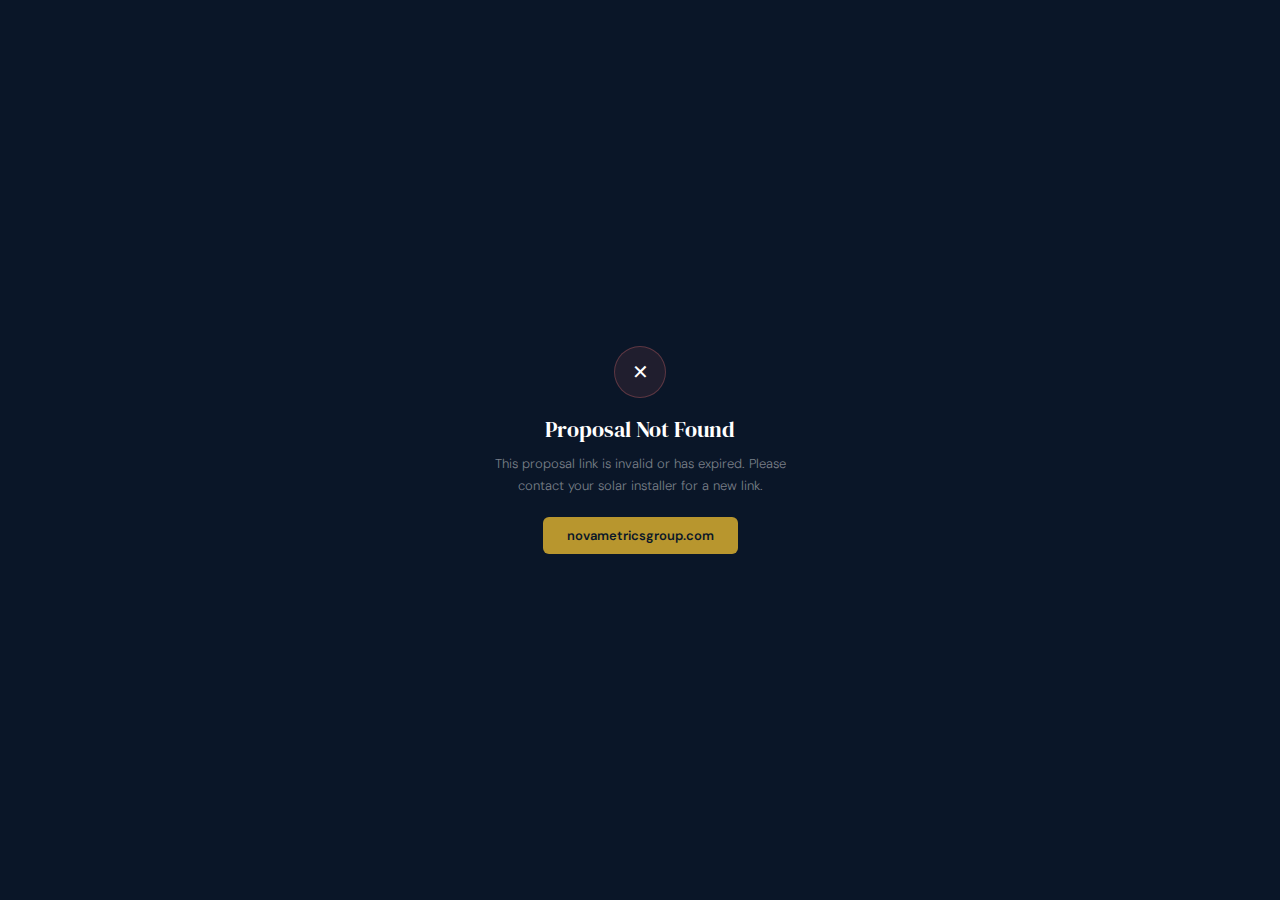
<file: view/index.html>
<!DOCTYPE html>
<html lang="en">
<head>
  <meta charset="UTF-8">
  <meta name="viewport" content="width=device-width, initial-scale=1.0">
  <title>Opening your proposal — Nova Metrics</title>
  <link href="https://fonts.googleapis.com/css2?family=DM+Sans:wght@300;400;500&family=DM+Serif+Display:ital@0;1&display=swap" rel="stylesheet">
  <style>
    *{box-sizing:border-box;margin:0;padding:0}
    :root{--gold:#B8962E;--midnight:#0A1628;}
    body{
      font-family:'DM Sans',sans-serif;font-weight:300;
      background:var(--midnight);min-height:100vh;
      display:flex;align-items:center;justify-content:center;
      color:#fff;
    }
    .wrap{
      text-align:center;
      display:flex;flex-direction:column;align-items:center;gap:20px;
      animation:up .6s cubic-bezier(.22,1,.36,1) both;
    }
    @keyframes up{from{opacity:0;transform:translateY(16px)}to{opacity:1;transform:translateY(0)}}
    .logo{
      width:52px;height:52px;border-radius:14px;
      background:var(--gold);
      display:flex;align-items:center;justify-content:center;
      font-family:'DM Serif Display',serif;
      font-size:22px;font-weight:400;color:var(--midnight);
    }
    .brand{font-size:13px;font-weight:500;color:rgba(255,255,255,.7);letter-spacing:.02em;}
    .brand span{color:var(--gold);}
    .title{font-family:'DM Serif Display',serif;font-size:1.6rem;font-weight:400;color:#fff;line-height:1.2;}
    .title em{font-style:italic;color:var(--gold);}
    .spinner{
      width:36px;height:36px;
      border:2px solid rgba(184,150,46,.2);
      border-top-color:var(--gold);
      border-radius:50%;
      animation:spin .8s linear infinite;
    }
    @keyframes spin{to{transform:rotate(360deg)}}
    .sub{font-size:13px;color:rgba(255,255,255,.35);letter-spacing:.02em;}
    .err{display:none;text-align:center;padding:32px 24px;}
    .err-icon{
      width:52px;height:52px;border-radius:50%;
      background:rgba(235,112,112,.1);border:1px solid rgba(235,112,112,.3);
      display:flex;align-items:center;justify-content:center;
      font-size:20px;margin:0 auto 16px;
    }
    .err h2{font-family:'DM Serif Display',serif;font-weight:400;font-size:1.4rem;margin-bottom:8px;}
    .err p{font-size:13px;color:rgba(255,255,255,.45);line-height:1.7;max-width:300px;margin:0 auto 20px;}
    .err a{
      display:inline-block;padding:10px 24px;
      background:var(--gold);color:var(--midnight);
      border-radius:6px;font-size:13px;font-weight:600;
      text-decoration:none;transition:opacity .2s;
    }
    .err a:hover{opacity:.85;}
  </style>
</head>
<body>

  <div class="wrap" id="loadWrap">
    <div class="logo">N</div>
    <div class="brand">Nova Metrics <span>&bull;</span> Solar Intelligence</div>
    <div class="title">Opening your <em>proposal</em></div>
    <div class="spinner"></div>
    <div class="sub">Preparing your document&hellip;</div>
  </div>

  <div class="err" id="errWrap">
    <div class="err-icon">&#x2715;</div>
    <h2>Proposal Not Found</h2>
    <p>This proposal link is invalid or has expired. Please contact your solar installer for a new link.</p>
    <a href="https://novametricsgroup.github.io">novametricsgroup.com</a>
  </div>

  <script>
    // Read the proposal ID from ?id= parameter
    var id = new URLSearchParams(window.location.search).get('id');

    if (!id) {
      document.getElementById('loadWrap').style.display = 'none';
      document.getElementById('errWrap').style.display = 'block';
    } else {
      // Small delay so the branded loading screen is visible
      setTimeout(function() {
        window.location.href =
          'https://zloxcqrhkcohheeixfns.supabase.co/functions/v1/proposal-view/' + id;
      }, 600);
    }
  </script>

</body>
</html>
</file>
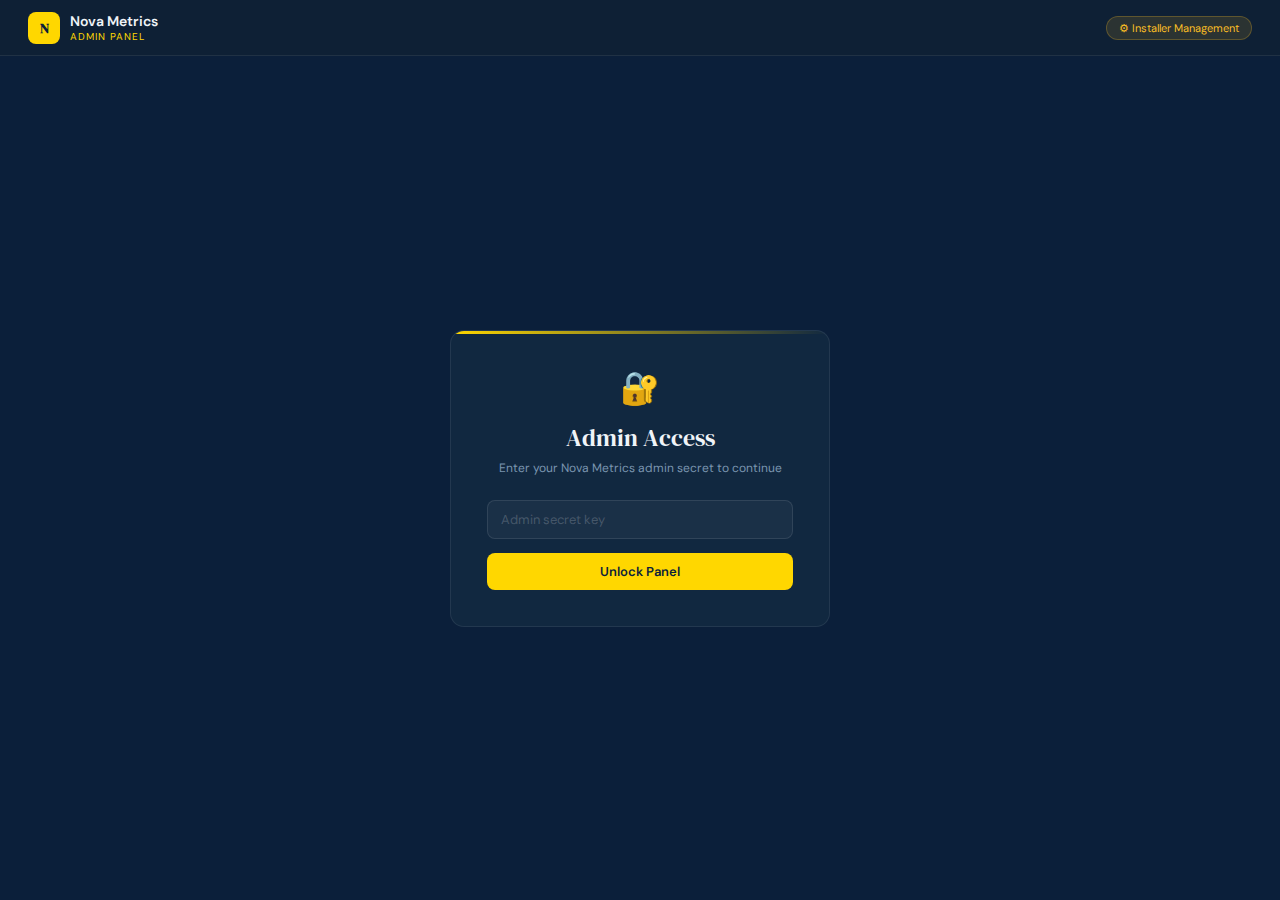
<file: admin-onboarding.html>
<!DOCTYPE html>
<html lang="en">
<head>
<meta charset="UTF-8">
<meta name="viewport" content="width=device-width, initial-scale=1.0">
<title>Nova Metrics — Admin Onboarding</title>
<link rel="preconnect" href="https://fonts.googleapis.com">
<link href="https://fonts.googleapis.com/css2?family=DM+Sans:wght@300;400;500;600&family=DM+Serif+Display:ital@0;1&display=swap" rel="stylesheet">
<style>
:root{
  --navy:#0B1F3A;--gold:#FFD700;--text:#f0f4f8;--muted:#7a95af;
  --border:rgba(255,255,255,.08);--surface:#112840;--surface2:#0e2035;
  --green:#34d399;--red:#f87171;--amber:#fbbf24;--blue:#7ac8f8;
}
*{box-sizing:border-box;margin:0;padding:0}
body{font-family:'DM Sans',sans-serif;background:var(--navy);color:var(--text);min-height:100vh}
/* ── NAV ── */
.nav{background:var(--surface2);border-bottom:1px solid var(--border);padding:0 28px;height:56px;display:flex;align-items:center;justify-content:space-between}
.nav-brand{display:flex;align-items:center;gap:10px}
.nav-icon{width:32px;height:32px;background:var(--gold);border-radius:8px;display:flex;align-items:center;justify-content:center;font-weight:700;font-size:14px;color:var(--navy);font-family:'DM Serif Display',serif}
.nav-title{font-size:14px;font-weight:600}
.nav-sub{font-size:10px;color:var(--gold);letter-spacing:.1em;text-transform:uppercase}
.admin-badge{font-size:11px;background:rgba(251,191,36,.12);border:1px solid rgba(251,191,36,.25);color:var(--amber);padding:4px 12px;border-radius:20px}
/* ── ADMIN LOCK ── */
#admin-lock{display:flex;align-items:center;justify-content:center;min-height:calc(100vh - 56px);padding:24px}
.lock-box{background:var(--surface);border:1px solid var(--border);border-radius:14px;padding:36px;width:100%;max-width:380px;text-align:center;position:relative;overflow:hidden}
.lock-box::before{content:'';position:absolute;top:0;left:0;right:0;height:3px;background:linear-gradient(90deg,var(--gold),transparent)}
.lock-icon{font-size:32px;margin-bottom:12px}
.lock-title{font-family:'DM Serif Display',serif;font-size:1.5rem;margin-bottom:6px}
.lock-sub{font-size:12px;color:var(--muted);margin-bottom:24px}
/* ── MAIN LAYOUT ── */
#admin-app{display:none;padding:28px;max-width:1100px;margin:0 auto}
.page-header{display:flex;align-items:center;justify-content:space-between;margin-bottom:24px;flex-wrap:wrap;gap:12px}
.page-title{font-family:'DM Serif Display',serif;font-size:1.7rem}
.page-sub{font-size:12px;color:var(--muted);margin-top:2px}
/* ── CARDS ── */
.grid-2{display:grid;grid-template-columns:1fr 1fr;gap:20px}
@media(max-width:760px){.grid-2{grid-template-columns:1fr}}
.card{background:var(--surface);border:1px solid var(--border);border-radius:14px;padding:24px;position:relative;overflow:hidden}
.card-title{font-size:11px;font-weight:600;text-transform:uppercase;letter-spacing:.1em;color:var(--gold);margin-bottom:18px;display:flex;align-items:center;gap:8px}
.card-title::after{content:'';flex:1;height:1px;background:var(--border)}
/* ── FORM ELEMENTS ── */
.field{margin-bottom:14px}
.field label{display:block;font-size:10px;font-weight:600;text-transform:uppercase;letter-spacing:.07em;color:var(--muted);margin-bottom:5px}
.field input,.field select,.field textarea{width:100%;background:rgba(255,255,255,.04);border:1px solid rgba(255,255,255,.1);color:var(--text);padding:10px 13px;border-radius:8px;font-size:13px;font-family:'DM Sans',sans-serif;transition:border-color .2s}
.field input:focus,.field select:focus,.field textarea:focus{outline:none;border-color:var(--gold)}
.field input::placeholder,.field textarea::placeholder{color:rgba(255,255,255,.2)}
.field textarea{resize:vertical;min-height:70px}
.field select option{background:var(--surface2)}
.field-row{display:grid;grid-template-columns:1fr 1fr;gap:12px}
/* ── COLOR PREVIEW ── */
.color-row{display:flex;gap:10px;align-items:center}
.color-row input[type=color]{width:44px;height:38px;padding:2px;border-radius:7px;border:1px solid rgba(255,255,255,.1);background:none;cursor:pointer}
.color-label{font-size:11px;color:var(--muted)}
/* ── LOCATION PICKER ── */
.loc-search{margin-bottom:10px}
.loc-grid{display:grid;grid-template-columns:repeat(auto-fill,minmax(185px,1fr));gap:6px;max-height:260px;overflow-y:auto;padding-right:4px}
.loc-grid::-webkit-scrollbar{width:4px}.loc-grid::-webkit-scrollbar-track{background:transparent}.loc-grid::-webkit-scrollbar-thumb{background:rgba(255,255,255,.15);border-radius:4px}
.loc-chip{display:flex;align-items:center;gap:7px;padding:7px 10px;border-radius:7px;border:1px solid rgba(255,255,255,.08);background:rgba(255,255,255,.03);cursor:pointer;transition:all .15s;font-size:11px}
.loc-chip:hover{border-color:rgba(255,215,0,.25);background:rgba(255,215,0,.06)}
.loc-chip.selected{border-color:rgba(255,215,0,.45);background:rgba(255,215,0,.1);color:var(--gold)}
.loc-chip input{display:none}
.loc-chip-name{flex:1;font-weight:500}
.loc-chip-prov{font-size:10px;color:var(--muted)}
.loc-chip.selected .loc-chip-prov{color:rgba(255,215,0,.6)}
.loc-sel-count{font-size:11px;color:var(--muted);margin-bottom:8px}
.loc-sel-count b{color:var(--gold)}
.loc-actions{display:flex;gap:8px;margin-bottom:10px}
/* ── BUTTONS ── */
.btn{border:none;padding:10px 22px;border-radius:8px;font-weight:600;font-size:13px;font-family:'DM Sans',sans-serif;cursor:pointer;transition:all .2s;display:inline-flex;align-items:center;gap:7px}
.btn-gold{background:var(--gold);color:var(--navy)}.btn-gold:hover:not(:disabled){background:#fff}
.btn-ghost{background:rgba(255,255,255,.06);border:1px solid var(--border);color:var(--muted)}.btn-ghost:hover{background:rgba(255,255,255,.1);color:var(--text)}
.btn-sm{padding:5px 12px;font-size:11px;border-radius:6px}
.btn:disabled{opacity:.45;cursor:not-allowed}
.btn-full{width:100%;justify-content:center}
.spinner{display:inline-block;width:13px;height:13px;border:2px solid var(--navy);border-top-color:transparent;border-radius:50%;animation:spin .7s linear infinite}
@keyframes spin{to{transform:rotate(360deg)}}
/* ── MESSAGES ── */
.msg{font-size:12px;padding:10px 14px;border-radius:8px;margin-top:12px;display:none}
.msg.show{display:block}
.msg.ok{background:rgba(52,211,153,.1);border:1px solid rgba(52,211,153,.25);color:var(--green)}
.msg.err{background:rgba(248,113,113,.1);border:1px solid rgba(248,113,113,.25);color:var(--red)}
/* ── INSTALLER TABLE ── */
.table-wrap{overflow-x:auto;margin-top:8px}
table{width:100%;border-collapse:collapse;font-size:12px}
th{text-align:left;font-size:10px;font-weight:600;text-transform:uppercase;letter-spacing:.07em;color:var(--muted);padding:8px 12px;border-bottom:1px solid var(--border)}
td{padding:10px 12px;border-bottom:1px solid rgba(255,255,255,.04);vertical-align:middle}
tr:last-child td{border-bottom:none}
tr:hover td{background:rgba(255,255,255,.02)}
.pill{display:inline-block;padding:2px 9px;border-radius:20px;font-size:10px;font-weight:600}
.pill-green{background:rgba(52,211,153,.12);color:var(--green);border:1px solid rgba(52,211,153,.2)}
.pill-amber{background:rgba(251,191,36,.12);color:var(--amber);border:1px solid rgba(251,191,36,.2)}
.pill-red{background:rgba(248,113,113,.12);color:var(--red);border:1px solid rgba(248,113,113,.2)}
.color-dot{width:14px;height:14px;border-radius:50%;display:inline-block;border:1px solid rgba(255,255,255,.15);vertical-align:middle}
/* ── RESET EMAIL TRIGGER ── */
.action-cell{display:flex;gap:6px;align-items:center}
/* ── TOAST ── */
#toast{position:fixed;bottom:20px;right:20px;background:var(--surface);border:1px solid rgba(52,211,153,.3);color:var(--green);padding:11px 18px;border-radius:9px;font-size:12px;font-weight:500;opacity:0;transition:opacity .25s;pointer-events:none;z-index:999}
#toast.show{opacity:1}
#toast.err{border-color:rgba(248,113,113,.3);color:var(--red)}
</style>
</head>
<body>

<nav class="nav">
  <div class="nav-brand">
    <div class="nav-icon">N</div>
    <div>
      <div class="nav-title">Nova Metrics</div>
      <div class="nav-sub">Admin Panel</div>
    </div>
  </div>
  <div class="admin-badge">⚙ Installer Management</div>
</nav>

<!-- ── ADMIN LOCK SCREEN ── -->
<div id="admin-lock">
  <div class="lock-box">
    <div class="lock-icon">🔐</div>
    <div class="lock-title">Admin Access</div>
    <div class="lock-sub">Enter your Nova Metrics admin secret to continue</div>
    <div class="field">
      <input type="password" id="admin-secret-input" placeholder="Admin secret key" />
    </div>
    <button class="btn btn-gold btn-full" onclick="unlockAdmin()">Unlock Panel</button>
    <div class="msg err" id="lock-err"></div>
  </div>
</div>

<!-- ── ADMIN APP ── -->
<div id="admin-app">

  <div class="page-header">
    <div>
      <div class="page-title">Installer Onboarding</div>
      <div class="page-sub">Invite a new installer — creates their login, profile & location access in one step</div>
    </div>
    <button class="btn btn-ghost" onclick="loadInstallers()">↻ Refresh List</button>
  </div>

  <div class="grid-2">

    <!-- ── LEFT: INVITE FORM ── -->
    <div>
      <div class="card">
        <div class="card-title">➕ New Installer</div>

        <div class="field-row">
          <div class="field">
            <label>Company / Installer Name *</label>
            <input type="text" id="f-name" placeholder="e.g. SunPower Cape" />
          </div>
          <div class="field">
            <label>Email Address *</label>
            <input type="email" id="f-email" placeholder="installer@example.com" />
          </div>
        </div>

        <div class="field">
          <label>Contact Number</label>
          <input type="tel" id="f-phone" placeholder="+27 82 000 0000" />
        </div>

        <div class="field">
          <label>Logo URL <span style="color:var(--muted);font-weight:400;text-transform:none">(optional — paste a hosted image link)</span></label>
          <input type="url" id="f-logo" placeholder="https://..." />
        </div>

        <div class="card-title" style="margin-top:6px">🎨 Branding Colours</div>

        <div style="display:flex;gap:18px;flex-wrap:wrap;margin-bottom:14px">
          <div>
            <div class="color-label" style="margin-bottom:5px;font-size:10px;font-weight:600;text-transform:uppercase;letter-spacing:.07em">Primary</div>
            <div class="color-row">
              <input type="color" id="f-primary" value="#0A2540" oninput="syncHex('f-primary','f-primary-hex')">
              <input type="text" id="f-primary-hex" value="#0A2540" maxlength="7" style="width:80px" oninput="syncColor('f-primary-hex','f-primary')">
            </div>
          </div>
          <div>
            <div class="color-label" style="margin-bottom:5px;font-size:10px;font-weight:600;text-transform:uppercase;letter-spacing:.07em">Secondary</div>
            <div class="color-row">
              <input type="color" id="f-secondary" value="#FFFFFF" oninput="syncHex('f-secondary','f-secondary-hex')">
              <input type="text" id="f-secondary-hex" value="#FFFFFF" maxlength="7" style="width:80px" oninput="syncColor('f-secondary-hex','f-secondary')">
            </div>
          </div>
          <div>
            <div class="color-label" style="margin-bottom:5px;font-size:10px;font-weight:600;text-transform:uppercase;letter-spacing:.07em">Accent</div>
            <div class="color-row">
              <input type="color" id="f-accent" value="#B8962E" oninput="syncHex('f-accent','f-accent-hex')">
              <input type="text" id="f-accent-hex" value="#B8962E" maxlength="7" style="width:80px" oninput="syncColor('f-accent-hex','f-accent')">
            </div>
          </div>
        </div>

        <button class="btn btn-gold btn-full" id="invite-btn" onclick="inviteInstaller()">
          📧 Send Invite & Create Account
        </button>
        <div class="msg" id="invite-msg"></div>
      </div>

      <!-- ── LOCATION PICKER ── -->
      <div class="card" style="margin-top:20px">
        <div class="card-title">📍 Assign Locations</div>
        <div class="loc-sel-count">Selected: <b id="loc-count">0</b> of <span id="loc-total">—</span> locations</div>
        <div class="loc-actions">
          <button class="btn btn-ghost btn-sm" onclick="selectAllLocs()">Select All</button>
          <button class="btn btn-ghost btn-sm" onclick="clearAllLocs()">Clear All</button>
        </div>
        <input class="field loc-search" type="text" placeholder="🔍 Search city or province…" oninput="filterLocs(this.value)" style="background:rgba(255,255,255,.04);border:1px solid rgba(255,255,255,.1);color:var(--text);padding:8px 12px;border-radius:8px;font-size:12px;font-family:'DM Sans',sans-serif;width:100%;margin-bottom:10px" />
        <div class="loc-grid" id="loc-grid">
          <div style="color:var(--muted);font-size:12px">Loading locations…</div>
        </div>
        <p style="font-size:11px;color:var(--muted);margin-top:10px">
          Locations are assigned <em>after</em> the invite is sent. Select them first, then click Invite — both happen automatically.
        </p>
      </div>
    </div>

    <!-- ── RIGHT: EXISTING INSTALLERS ── -->
    <div>
      <div class="card" style="min-height:300px">
        <div class="card-title">👥 Current Installers</div>
        <div class="table-wrap">
          <table id="installer-table">
            <thead>
              <tr>
                <th>Name</th>
                <th>Email</th>
                <th>Auth</th>
                <th>Colours</th>
                <th>Actions</th>
              </tr>
            </thead>
            <tbody id="installer-tbody">
              <tr><td colspan="5" style="color:var(--muted);text-align:center;padding:24px">Loading…</td></tr>
            </tbody>
          </table>
        </div>
      </div>

      <!-- ── QUICK ACTIONS ── -->
      <div class="card" style="margin-top:20px">
        <div class="card-title">⚡ Quick Actions</div>

        <div class="field">
          <label>Send Password Reset to Existing Installer</label>
          <div style="display:flex;gap:8px">
            <input type="email" id="reset-email" placeholder="installer@email.com" style="flex:1" />
            <button class="btn btn-ghost" onclick="sendReset()" id="reset-btn">Send Reset</button>
          </div>
          <div class="msg" id="reset-msg"></div>
        </div>

        <div style="border-top:1px solid var(--border);margin:16px 0"></div>

        <div class="field">
          <label>Assign Locations to Existing Installer</label>
          <select id="assign-installer-sel" style="margin-bottom:8px">
            <option value="">— select installer —</option>
          </select>
          <p style="font-size:11px;color:var(--muted);margin-bottom:8px">Select locations in the picker on the left, choose the installer above, then click Assign.</p>
          <button class="btn btn-ghost" onclick="assignLocationsOnly()" id="assign-btn">Assign Selected Locations</button>
          <div class="msg" id="assign-msg"></div>
        </div>
      </div>
    </div>

  </div>
</div>

<div id="toast"></div>

<script>
// ── CONFIG ──────────────────────────────────────────────────────────────
const SUPA_URL  = 'https://zloxcqrhkcohheeixfns.supabase.co';
const SUPA_ANON = 'eyJhbGciOiJIUzI1NiIsInR5cCI6IkpXVCJ9.eyJpc3MiOiJzdXBhYmFzZSIsInJlZiI6Inpsb3hjcXJoa2NvaGhlZWl4Zm5zIiwicm9sZSI6ImFub24iLCJpYXQiOjE3NjI5MzYwMDAsImV4cCI6MjA3ODUxMjAwMH0.ijtsZHbv1aadnOBv1WOkhILsiHEeSLZkJ-iwr2KROdg';

let adminSecret = '';
let allLocations = [];

// ── ADMIN UNLOCK ────────────────────────────────────────────────────────
async function unlockAdmin() {
  const val = document.getElementById('admin-secret-input').value.trim();
  if (!val) return showLockErr('Please enter the admin secret.');
  // Verify by calling the invite function with a deliberate bad payload
  // — if the secret is wrong it returns 401, if wrong email it returns 400 (secret accepted)
  const res = await fetch(`${SUPA_URL}/functions/v1/invite-installer`, {
    method: 'POST',
    headers: { 'Content-Type': 'application/json', 'apikey': SUPA_ANON },
    body: JSON.stringify({ admin_secret: val, email: '' })
  });
  const data = await res.json();
  if (res.status === 401) return showLockErr('Incorrect admin secret. Try again.');
  // 400 = secret correct, email missing — that's fine
  adminSecret = val;
  document.getElementById('admin-lock').style.display = 'none';
  document.getElementById('admin-app').style.display  = 'block';
  loadLocations();
  loadInstallers();
}
document.getElementById('admin-secret-input').addEventListener('keydown', e => {
  if (e.key === 'Enter') unlockAdmin();
});
function showLockErr(msg) {
  const el = document.getElementById('lock-err');
  el.textContent = msg; el.classList.add('show');
}

// ── LOCATIONS ───────────────────────────────────────────────────────────
async function loadLocations() {
  const res = await fetch(`${SUPA_URL}/rest/v1/solar_locations?select=id,city,location_name&order=city.asc`, {
    headers: { 'apikey': SUPA_ANON, 'Authorization': 'Bearer ' + SUPA_ANON }
  });
  allLocations = await res.json();
  document.getElementById('loc-total').textContent = allLocations.length;
  renderLocGrid(allLocations);
}

function renderLocGrid(locs) {
  const grid = document.getElementById('loc-grid');
  grid.innerHTML = locs.map(l => `
    <label class="loc-chip" id="chip-${l.id}" onclick="toggleChip(${l.id}, this)">
      <input type="checkbox" value="${l.id}" />
      <span class="loc-chip-name">${l.city}</span>
      <span class="loc-chip-prov">${l.location_name}</span>
    </label>
  `).join('');
}

function toggleChip(id, el) {
  el.classList.toggle('selected');
  const cb = el.querySelector('input');
  cb.checked = el.classList.contains('selected');
  updateLocCount();
}

function updateLocCount() {
  const sel = document.querySelectorAll('#loc-grid input:checked').length;
  document.getElementById('loc-count').textContent = sel;
}

function filterLocs(q) {
  const lower = q.toLowerCase();
  const filtered = lower
    ? allLocations.filter(l => l.city.toLowerCase().includes(lower) || l.location_name.toLowerCase().includes(lower))
    : allLocations;
  renderLocGrid(filtered);
  updateLocCount();
}

function selectAllLocs() {
  document.querySelectorAll('#loc-grid .loc-chip').forEach(el => {
    el.classList.add('selected');
    el.querySelector('input').checked = true;
  });
  updateLocCount();
}

function clearAllLocs() {
  document.querySelectorAll('#loc-grid .loc-chip').forEach(el => {
    el.classList.remove('selected');
    el.querySelector('input').checked = false;
  });
  updateLocCount();
}

function getSelectedLocIds() {
  return [...document.querySelectorAll('#loc-grid input:checked')].map(cb => parseInt(cb.value));
}

// ── COLOUR SYNC ─────────────────────────────────────────────────────────
function syncHex(colorId, hexId) {
  document.getElementById(hexId).value = document.getElementById(colorId).value;
}
function syncColor(hexId, colorId) {
  const val = document.getElementById(hexId).value;
  if (/^#[0-9A-Fa-f]{6}$/.test(val)) document.getElementById(colorId).value = val;
}

// ── INVITE INSTALLER ────────────────────────────────────────────────────
async function inviteInstaller() {
  const name  = document.getElementById('f-name').value.trim();
  const email = document.getElementById('f-email').value.trim().toLowerCase();
  const phone = document.getElementById('f-phone').value.trim();
  const logo  = document.getElementById('f-logo').value.trim();
  const primary   = document.getElementById('f-primary-hex').value.trim() || '#0A2540';
  const secondary = document.getElementById('f-secondary-hex').value.trim() || '#FFFFFF';
  const accent    = document.getElementById('f-accent-hex').value.trim() || '#B8962E';
  const locIds    = getSelectedLocIds();
  const msgEl = document.getElementById('invite-msg');
  const btn   = document.getElementById('invite-btn');

  msgEl.className = 'msg'; msgEl.textContent = '';

  if (!name)  return showMsg(msgEl, 'err', 'Please enter the installer name.');
  if (!email) return showMsg(msgEl, 'err', 'Please enter the installer email.');

  btn.disabled = true;
  btn.innerHTML = '<span class="spinner"></span> Sending invite…';

  try {
    // Step 1 — create auth user + installer record via edge function
    const res = await fetch(`${SUPA_URL}/functions/v1/invite-installer`, {
      method: 'POST',
      headers: { 'Content-Type': 'application/json', 'apikey': SUPA_ANON },
      body: JSON.stringify({
        admin_secret: adminSecret,
        email, installer_name: name, contact_number: phone,
        primary_color: primary, secondary_color: secondary, accent_color: accent,
        logo_url: logo || null
      })
    });
    const data = await res.json();

    if (!res.ok || !data.success) {
      throw new Error(data.error || 'Invite failed');
    }

    const installerId = data.installer_id;

    // Step 2 — assign locations if any selected
    if (locIds.length > 0 && installerId) {
      await assignLocations(installerId, locIds);
    }

    showMsg(msgEl, 'ok',
      `✓ Invite sent to ${email}! They will receive an email to set their password.\n` +
      (locIds.length > 0 ? `${locIds.length} location(s) assigned.` : 'No locations assigned yet.')
    );
    toast(`✓ ${name} invited successfully`);

    // Reset form
    ['f-name','f-email','f-phone','f-logo'].forEach(id => document.getElementById(id).value = '');
    clearAllLocs();
    loadInstallers();

  } catch(e) {
    showMsg(msgEl, 'err', '✗ ' + e.message);
    toast(e.message, true);
  }

  btn.disabled = false;
  btn.innerHTML = '📧 Send Invite & Create Account';
}

// ── ASSIGN LOCATIONS ─────────────────────────────────────────────────────
async function assignLocations(installerId, locIds) {
  // Delete existing first, then reinsert (simple replace strategy)
  await fetch(`${SUPA_URL}/rest/v1/installer_locations?installer_id=eq.${installerId}`, {
    method: 'DELETE',
    headers: { 'apikey': SUPA_ANON, 'Authorization': 'Bearer ' + SUPA_ANON, 'Prefer': 'return=minimal' }
  });

  if (locIds.length === 0) return;

  const rows = locIds.map(lid => ({ installer_id: installerId, location_id: lid }));
  await fetch(`${SUPA_URL}/rest/v1/installer_locations`, {
    method: 'POST',
    headers: {
      'apikey': SUPA_ANON, 'Authorization': 'Bearer ' + SUPA_ANON,
      'Content-Type': 'application/json', 'Prefer': 'return=minimal'
    },
    body: JSON.stringify(rows)
  });
}

// ── ASSIGN LOCATIONS TO EXISTING INSTALLER ───────────────────────────────
async function assignLocationsOnly() {
  const sel = document.getElementById('assign-installer-sel');
  const installerId = parseInt(sel.value);
  const locIds = getSelectedLocIds();
  const msgEl = document.getElementById('assign-msg');
  const btn   = document.getElementById('assign-btn');
  msgEl.className = 'msg'; msgEl.textContent = '';

  if (!installerId) return showMsg(msgEl, 'err', 'Please select an installer.');
  if (locIds.length === 0) return showMsg(msgEl, 'err', 'Please select at least one location.');

  btn.disabled = true; btn.textContent = 'Assigning…';
  try {
    await assignLocations(installerId, locIds);
    showMsg(msgEl, 'ok', `✓ ${locIds.length} location(s) assigned.`);
    toast('✓ Locations assigned');
  } catch(e) {
    showMsg(msgEl, 'err', '✗ ' + e.message);
  }
  btn.disabled = false; btn.textContent = 'Assign Selected Locations';
}

// ── SEND PASSWORD RESET ──────────────────────────────────────────────────
async function sendReset() {
  const email = document.getElementById('reset-email').value.trim().toLowerCase();
  const msgEl = document.getElementById('reset-msg');
  const btn   = document.getElementById('reset-btn');
  msgEl.className = 'msg'; msgEl.textContent = '';

  if (!email) return showMsg(msgEl, 'err', 'Enter an email address.');
  btn.disabled = true; btn.textContent = 'Sending…';

  try {
    const res = await fetch(`${SUPA_URL}/functions/v1/send-password-reset`, {
      method: 'POST',
      headers: { 'Content-Type': 'application/json', 'apikey': SUPA_ANON },
      body: JSON.stringify({ admin_secret: adminSecret, email })
    });
    const data = await res.json();
    if (!res.ok) throw new Error(data.error || 'Failed');
    showMsg(msgEl, 'ok', `✓ Reset email sent to ${email}`);
    toast('✓ Reset email sent');
  } catch(e) {
    showMsg(msgEl, 'err', '✗ ' + e.message);
  }
  btn.disabled = false; btn.textContent = 'Send Reset';
}

// ── LOAD INSTALLERS TABLE ────────────────────────────────────────────────
async function loadInstallers() {
  const res = await fetch(
    `${SUPA_URL}/rest/v1/installers?select=installer_id,installer_name,contact_email,primary_color,accent_color,auth_user_id&order=installer_id.asc`,
    { headers: { 'apikey': SUPA_ANON, 'Authorization': 'Bearer ' + SUPA_ANON } }
  );
  const installers = await res.json();

  // Get location counts per installer
  const lcRes = await fetch(
    `${SUPA_URL}/rest/v1/installer_locations?select=installer_id,location_id`,
    { headers: { 'apikey': SUPA_ANON, 'Authorization': 'Bearer ' + SUPA_ANON } }
  );
  const lc = await lcRes.json();
  const lcMap = {};
  lc.forEach(r => { lcMap[r.installer_id] = (lcMap[r.installer_id] || 0) + 1; });

  const tbody = document.getElementById('installer-tbody');
  const assignSel = document.getElementById('assign-installer-sel');

  // Rebuild assign dropdown
  assignSel.innerHTML = '<option value="">— select installer —</option>' +
    installers.map(i => `<option value="${i.installer_id}">${i.installer_name || i.contact_email}</option>`).join('');

  if (!installers.length) {
    tbody.innerHTML = '<tr><td colspan="5" style="color:var(--muted);text-align:center;padding:24px">No installers yet</td></tr>';
    return;
  }

  tbody.innerHTML = installers.map(i => {
    const hasAuth = !!i.auth_user_id;
    const locCount = lcMap[i.installer_id] || 0;
    const authPill = hasAuth
      ? `<span class="pill pill-green">Auth ✓</span>`
      : `<span class="pill pill-red">No Auth</span>`;
    return `
      <tr>
        <td><strong>${i.installer_name || '—'}</strong><br><span style="color:var(--muted);font-size:10px">#${i.installer_id} · ${locCount} locations</span></td>
        <td style="color:var(--muted)">${i.contact_email || '—'}</td>
        <td>${authPill}</td>
        <td>
          <span class="color-dot" style="background:${i.primary_color||'#0A2540'}" title="${i.primary_color}"></span>
          <span class="color-dot" style="background:${i.accent_color||'#B8962E'}" title="${i.accent_color}"></span>
        </td>
        <td>
          <div class="action-cell">
            <button class="btn btn-ghost btn-sm" onclick="prefillReset('${i.contact_email||''}')">Reset PW</button>
          </div>
        </td>
      </tr>`;
  }).join('');
}

function prefillReset(email) {
  document.getElementById('reset-email').value = email;
  document.getElementById('reset-email').scrollIntoView({ behavior: 'smooth', block: 'center' });
}

// ── HELPERS ──────────────────────────────────────────────────────────────
function showMsg(el, type, text) {
  el.textContent = text;
  el.className = `msg ${type} show`;
}

function toast(msg, isErr = false) {
  const t = document.getElementById('toast');
  t.textContent = msg;
  t.className = isErr ? 'show err' : 'show';
  setTimeout(() => t.className = '', 3000);
}
</script>
</body>
</html>
</file>
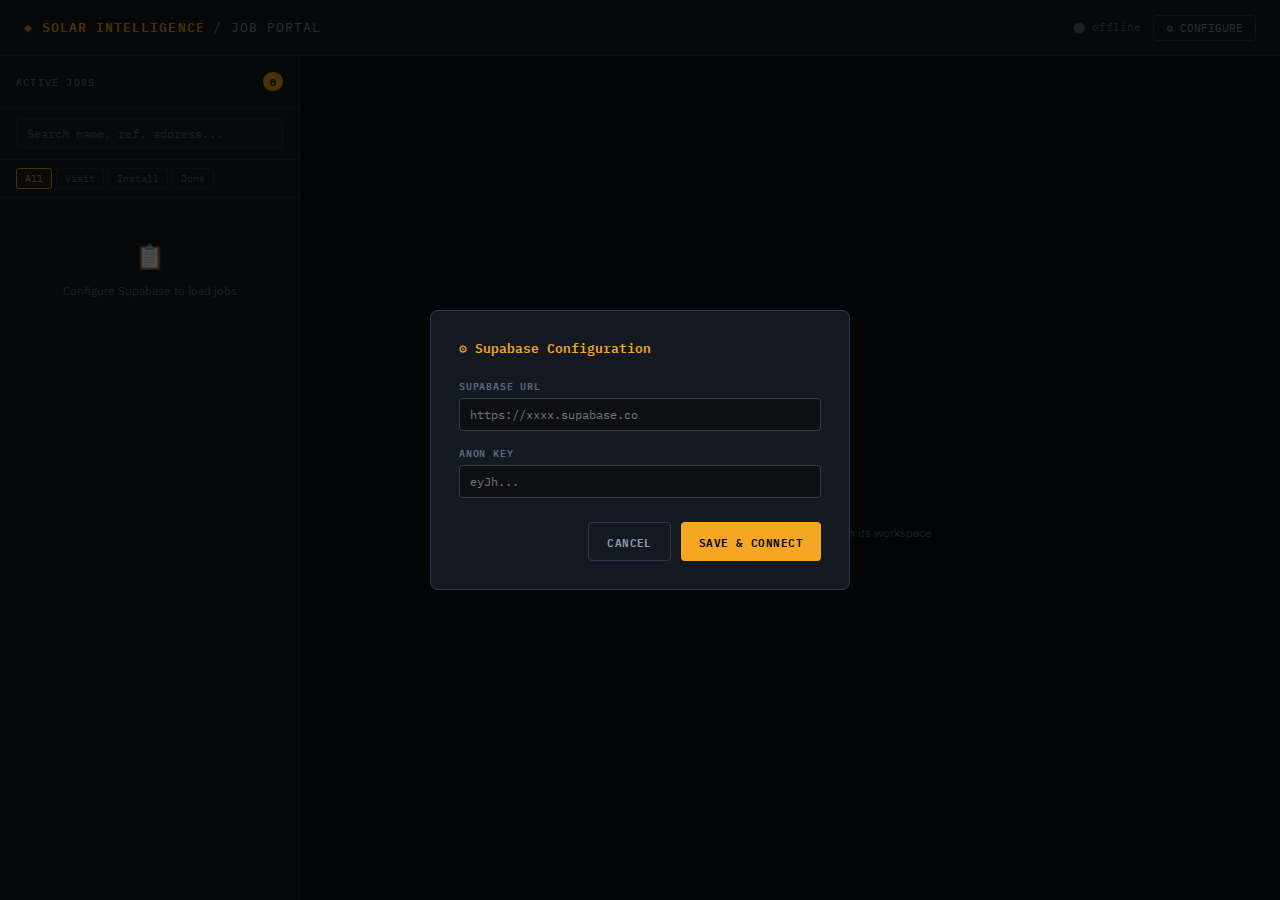
<file: job-portal.html>
<!DOCTYPE html>
<html lang="en">
<head>
<meta charset="UTF-8">
<meta name="viewport" content="width=device-width, initial-scale=1.0">
<title>Solar Intelligence — Job Portal</title>
<link href="https://fonts.googleapis.com/css2?family=IBM+Plex+Mono:wght@400;500;600&family=IBM+Plex+Sans:wght@300;400;500;600&display=swap" rel="stylesheet">
<style>
  :root {
    --bg:       #0d0f12;
    --surface:  #141820;
    --panel:    #1a1f2e;
    --border:   #252d3d;
    --border2:  #2e3a50;
    --amber:    #f5a623;
    --amber2:   #ffc85a;
    --green:    #2ecc8a;
    --green2:   #1a7a52;
    --red:      #e05252;
    --blue:     #4a9eff;
    --muted:    #4a5568;
    --text:     #c8d4e8;
    --text2:    #8a9ab8;
    --text3:    #5a6a85;
    --white:    #eef2fa;
    --mono:     'IBM Plex Mono', monospace;
    --sans:     'IBM Plex Sans', sans-serif;
  }

  *, *::before, *::after { box-sizing: border-box; margin: 0; padding: 0; }

  body {
    font-family: var(--sans);
    background: var(--bg);
    color: var(--text);
    min-height: 100vh;
    font-size: 14px;
    line-height: 1.5;
  }

  /* ── TOP BAR ── */
  .topbar {
    background: var(--surface);
    border-bottom: 1px solid var(--border);
    padding: 0 24px;
    height: 56px;
    display: flex;
    align-items: center;
    justify-content: space-between;
    position: sticky;
    top: 0;
    z-index: 100;
  }
  .topbar-logo {
    font-family: var(--mono);
    font-size: 13px;
    font-weight: 600;
    color: var(--amber);
    letter-spacing: 0.08em;
    display: flex;
    align-items: center;
    gap: 8px;
  }
  .topbar-logo span { color: var(--text2); font-weight: 400; }
  .topbar-right { display: flex; align-items: center; gap: 12px; }
  .config-btn {
    font-family: var(--mono);
    font-size: 11px;
    background: transparent;
    border: 1px solid var(--border2);
    color: var(--text2);
    padding: 5px 12px;
    border-radius: 4px;
    cursor: pointer;
    transition: all 0.15s;
  }
  .config-btn:hover { border-color: var(--amber); color: var(--amber); }

  /* ── LAYOUT ── */
  .layout { display: flex; height: calc(100vh - 56px); overflow: hidden; }

  /* ── SIDEBAR ── */
  .sidebar {
    width: 300px;
    background: var(--surface);
    border-right: 1px solid var(--border);
    display: flex;
    flex-direction: column;
    flex-shrink: 0;
  }
  .sidebar-header {
    padding: 16px;
    border-bottom: 1px solid var(--border);
    display: flex;
    align-items: center;
    justify-content: space-between;
  }
  .sidebar-title {
    font-family: var(--mono);
    font-size: 10px;
    font-weight: 600;
    color: var(--text3);
    letter-spacing: 0.12em;
    text-transform: uppercase;
  }
  .badge-count {
    font-family: var(--mono);
    font-size: 10px;
    background: var(--amber);
    color: #000;
    padding: 2px 7px;
    border-radius: 10px;
    font-weight: 600;
  }
  .search-box {
    padding: 10px 16px;
    border-bottom: 1px solid var(--border);
  }
  .search-box input {
    width: 100%;
    background: var(--panel);
    border: 1px solid var(--border);
    color: var(--text);
    font-family: var(--mono);
    font-size: 12px;
    padding: 7px 10px;
    border-radius: 4px;
    outline: none;
  }
  .search-box input:focus { border-color: var(--amber); }
  .search-box input::placeholder { color: var(--text3); }

  .filter-tabs {
    display: flex;
    padding: 8px 16px;
    gap: 4px;
    border-bottom: 1px solid var(--border);
    flex-wrap: wrap;
  }
  .filter-tab {
    font-family: var(--mono);
    font-size: 10px;
    padding: 3px 8px;
    border-radius: 3px;
    border: 1px solid var(--border);
    background: transparent;
    color: var(--text3);
    cursor: pointer;
    transition: all 0.12s;
    white-space: nowrap;
  }
  .filter-tab.active, .filter-tab:hover { border-color: var(--amber); color: var(--amber); background: rgba(245,166,35,0.08); }

  .job-list { flex: 1; overflow-y: auto; }
  .job-list::-webkit-scrollbar { width: 4px; }
  .job-list::-webkit-scrollbar-track { background: transparent; }
  .job-list::-webkit-scrollbar-thumb { background: var(--border2); border-radius: 2px; }

  .job-card {
    padding: 14px 16px;
    border-bottom: 1px solid var(--border);
    cursor: pointer;
    transition: background 0.12s;
    position: relative;
  }
  .job-card:hover { background: var(--panel); }
  .job-card.active { background: rgba(245,166,35,0.07); border-left: 2px solid var(--amber); }
  .job-card-name {
    font-weight: 600;
    font-size: 13px;
    color: var(--white);
    margin-bottom: 3px;
  }
  .job-card-ref {
    font-family: var(--mono);
    font-size: 10px;
    color: var(--text3);
    margin-bottom: 6px;
  }
  .job-card-meta { display: flex; justify-content: space-between; align-items: center; }
  .job-card-kw { font-family: var(--mono); font-size: 11px; color: var(--text2); }
  .stage-pill {
    font-family: var(--mono);
    font-size: 9px;
    font-weight: 600;
    padding: 2px 7px;
    border-radius: 3px;
    text-transform: uppercase;
    letter-spacing: 0.05em;
  }

  .stage--site_visit_scheduled  { background: rgba(74,158,255,0.15); color: var(--blue); }
  .stage--site_visit_complete   { background: rgba(74,158,255,0.25); color: var(--blue); }
  .stage--installation_scheduled{ background: rgba(245,166,35,0.15); color: var(--amber); }
  .stage--installation_in_progress{ background: rgba(245,166,35,0.25); color: var(--amber2); }
  .stage--installation_complete { background: rgba(46,204,138,0.15); color: var(--green); }
  .stage--handed_over           { background: rgba(46,204,138,0.3);  color: var(--green); }
  .stage--accepted              { background: rgba(138,154,184,0.15); color: var(--text2); }
  .stage--lead, .stage--quoted  { background: rgba(90,106,133,0.15); color: var(--text3); }

  .empty-state {
    padding: 40px 16px;
    text-align: center;
    color: var(--text3);
    font-size: 12px;
  }

  /* ── MAIN CONTENT ── */
  .main { flex: 1; overflow-y: auto; display: flex; flex-direction: column; }
  .main::-webkit-scrollbar { width: 6px; }
  .main::-webkit-scrollbar-track { background: transparent; }
  .main::-webkit-scrollbar-thumb { background: var(--border2); border-radius: 3px; }

  .placeholder-screen {
    flex: 1;
    display: flex;
    align-items: center;
    justify-content: center;
    flex-direction: column;
    gap: 12px;
    color: var(--text3);
  }
  .placeholder-screen svg { opacity: 0.2; }
  .placeholder-screen h3 { font-family: var(--mono); font-size: 14px; color: var(--text2); }
  .placeholder-screen p { font-size: 12px; }

  /* ── JOB HEADER ── */
  .job-header {
    background: var(--surface);
    border-bottom: 1px solid var(--border);
    padding: 20px 28px;
    display: none;
  }
  .job-header.visible { display: block; }
  .jh-top { display: flex; align-items: flex-start; justify-content: space-between; margin-bottom: 12px; }
  .jh-name { font-size: 20px; font-weight: 600; color: var(--white); }
  .jh-ref { font-family: var(--mono); font-size: 11px; color: var(--text3); margin-top: 2px; }
  .jh-actions { display: flex; gap: 8px; }
  .jh-stats { display: flex; gap: 24px; }
  .stat-item { }
  .stat-label { font-family: var(--mono); font-size: 9px; color: var(--text3); text-transform: uppercase; letter-spacing: 0.1em; }
  .stat-value { font-family: var(--mono); font-size: 13px; color: var(--amber); font-weight: 600; margin-top: 2px; }

  /* ── PIPELINE ── */
  .pipeline {
    display: flex;
    align-items: center;
    padding: 16px 28px;
    border-bottom: 1px solid var(--border);
    gap: 0;
    overflow-x: auto;
    background: var(--bg);
  }
  .pipe-step {
    display: flex;
    align-items: center;
    gap: 0;
    flex-shrink: 0;
  }
  .pipe-node {
    display: flex;
    flex-direction: column;
    align-items: center;
    gap: 4px;
    cursor: pointer;
    padding: 0 4px;
  }
  .pipe-dot {
    width: 28px;
    height: 28px;
    border-radius: 50%;
    border: 2px solid var(--border2);
    background: var(--surface);
    display: flex;
    align-items: center;
    justify-content: center;
    font-family: var(--mono);
    font-size: 10px;
    font-weight: 600;
    color: var(--text3);
    transition: all 0.2s;
  }
  .pipe-dot.done { border-color: var(--green); background: rgba(46,204,138,0.1); color: var(--green); }
  .pipe-dot.active { border-color: var(--amber); background: rgba(245,166,35,0.1); color: var(--amber); box-shadow: 0 0 12px rgba(245,166,35,0.3); }
  .pipe-label { font-family: var(--mono); font-size: 9px; color: var(--text3); text-align: center; max-width: 60px; line-height: 1.2; }
  .pipe-label.done { color: var(--green); }
  .pipe-label.active { color: var(--amber); }
  .pipe-arrow { width: 32px; height: 2px; background: var(--border2); flex-shrink: 0; }
  .pipe-arrow.done { background: var(--green2); }

  /* ── STAGE PANELS ── */
  .stage-panels { padding: 24px 28px; display: flex; flex-direction: column; gap: 20px; }

  .panel {
    background: var(--surface);
    border: 1px solid var(--border);
    border-radius: 8px;
    overflow: hidden;
  }
  .panel-header {
    padding: 14px 20px;
    display: flex;
    align-items: center;
    justify-content: space-between;
    cursor: pointer;
    user-select: none;
    border-bottom: 1px solid var(--border);
    background: var(--panel);
  }
  .panel-header:hover { background: rgba(255,255,255,0.03); }
  .panel-title-group { display: flex; align-items: center; gap: 10px; }
  .panel-step-num {
    font-family: var(--mono);
    font-size: 10px;
    font-weight: 600;
    color: var(--text3);
    background: var(--border);
    padding: 2px 7px;
    border-radius: 3px;
  }
  .panel.current .panel-step-num { background: rgba(245,166,35,0.2); color: var(--amber); }
  .panel.done .panel-step-num { background: rgba(46,204,138,0.1); color: var(--green); }
  .panel-title { font-weight: 600; font-size: 14px; color: var(--white); }
  .panel-status-badge { }
  .panel-toggle { font-size: 16px; color: var(--text3); transition: transform 0.2s; }
  .panel.open .panel-toggle { transform: rotate(180deg); }
  .panel-body { display: none; padding: 20px; }
  .panel.open .panel-body { display: block; }
  .panel.locked { opacity: 0.5; pointer-events: none; }
  .panel.locked .panel-header { cursor: not-allowed; }

  /* ── FORM ELEMENTS ── */
  .form-grid { display: grid; grid-template-columns: 1fr 1fr; gap: 14px; }
  .form-grid-3 { display: grid; grid-template-columns: 1fr 1fr 1fr; gap: 14px; }
  .form-full { grid-column: 1 / -1; }
  .form-group { display: flex; flex-direction: column; gap: 5px; }
  .form-label {
    font-family: var(--mono);
    font-size: 10px;
    font-weight: 600;
    color: var(--text3);
    text-transform: uppercase;
    letter-spacing: 0.08em;
  }
  .form-input, .form-select, .form-textarea {
    background: var(--bg);
    border: 1px solid var(--border2);
    color: var(--text);
    font-family: var(--mono);
    font-size: 12px;
    padding: 8px 10px;
    border-radius: 4px;
    outline: none;
    transition: border-color 0.15s;
    width: 100%;
  }
  .form-input:focus, .form-select:focus, .form-textarea:focus { border-color: var(--amber); }
  .form-select { appearance: none; cursor: pointer; }
  .form-textarea { resize: vertical; min-height: 70px; }
  .form-input:disabled, .form-select:disabled, .form-textarea:disabled {
    opacity: 0.5; cursor: not-allowed;
  }

  /* toggle switch */
  .toggle-row { display: flex; align-items: center; justify-content: space-between; }
  .toggle-wrap { display: flex; align-items: center; gap: 8px; }
  .toggle {
    width: 36px; height: 20px;
    background: var(--border2);
    border-radius: 10px;
    position: relative;
    cursor: pointer;
    transition: background 0.2s;
    border: none;
    flex-shrink: 0;
  }
  .toggle::after {
    content: '';
    position: absolute;
    width: 14px; height: 14px;
    background: #fff;
    border-radius: 50%;
    top: 3px; left: 3px;
    transition: transform 0.2s;
  }
  .toggle.on { background: var(--green); }
  .toggle.on::after { transform: translateX(16px); }
  .toggle-label { font-size: 12px; color: var(--text2); }

  /* Checklist */
  .checklist { display: flex; flex-direction: column; gap: 6px; }
  .check-item {
    display: flex;
    align-items: center;
    gap: 10px;
    padding: 8px 12px;
    background: var(--bg);
    border: 1px solid var(--border);
    border-radius: 4px;
    transition: border-color 0.15s;
  }
  .check-item.checked { border-color: var(--green2); background: rgba(46,204,138,0.04); }
  .check-item input[type="checkbox"] { accent-color: var(--green); width: 14px; height: 14px; cursor: pointer; flex-shrink: 0; }
  .check-item-label { flex: 1; font-size: 12px; color: var(--text2); }
  .check-item.checked .check-item-label { color: var(--text3); text-decoration: line-through; }
  .check-item-notes {
    font-family: var(--mono);
    font-size: 11px;
    background: var(--surface);
    border: 1px solid var(--border);
    color: var(--text2);
    padding: 4px 8px;
    border-radius: 3px;
    width: 140px;
  }

  /* Buttons */
  .btn {
    font-family: var(--mono);
    font-size: 11px;
    font-weight: 600;
    padding: 9px 18px;
    border-radius: 4px;
    border: none;
    cursor: pointer;
    transition: all 0.15s;
    letter-spacing: 0.04em;
    display: inline-flex;
    align-items: center;
    gap: 6px;
    text-transform: uppercase;
  }
  .btn-primary { background: var(--amber); color: #000; }
  .btn-primary:hover { background: var(--amber2); }
  .btn-primary:disabled { opacity: 0.4; cursor: not-allowed; }
  .btn-green { background: var(--green); color: #000; }
  .btn-green:hover { filter: brightness(1.1); }
  .btn-ghost { background: transparent; border: 1px solid var(--border2); color: var(--text2); }
  .btn-ghost:hover { border-color: var(--amber); color: var(--amber); }
  .btn-danger { background: transparent; border: 1px solid var(--red); color: var(--red); }
  .btn-danger:hover { background: rgba(224,82,82,0.1); }

  .btn-row { display: flex; align-items: center; gap: 10px; margin-top: 20px; flex-wrap: wrap; }

  /* Section divider */
  .section-sep {
    margin: 20px 0;
    border: none;
    border-top: 1px solid var(--border);
  }
  .section-label {
    font-family: var(--mono);
    font-size: 10px;
    font-weight: 600;
    color: var(--text3);
    text-transform: uppercase;
    letter-spacing: 0.1em;
    margin-bottom: 12px;
  }

  /* Info card */
  .info-card {
    background: rgba(74,158,255,0.07);
    border: 1px solid rgba(74,158,255,0.2);
    border-radius: 5px;
    padding: 12px 14px;
    font-size: 12px;
    color: var(--blue);
    margin-bottom: 16px;
  }
  .info-card.warning { background: rgba(245,166,35,0.07); border-color: rgba(245,166,35,0.2); color: var(--amber); }
  .info-card.success { background: rgba(46,204,138,0.07); border-color: rgba(46,204,138,0.2); color: var(--green); }

  /* Completed panel summary */
  .completed-summary {
    display: grid;
    grid-template-columns: repeat(auto-fill, minmax(160px, 1fr));
    gap: 10px;
    margin-bottom: 16px;
  }
  .cs-item { background: var(--bg); border: 1px solid var(--border); border-radius: 4px; padding: 10px 12px; }
  .cs-key { font-family: var(--mono); font-size: 9px; color: var(--text3); text-transform: uppercase; margin-bottom: 3px; }
  .cs-val { font-family: var(--mono); font-size: 12px; color: var(--text2); }

  /* Activity log */
  .activity-log {
    border: 1px solid var(--border);
    border-radius: 5px;
    overflow: hidden;
    margin-top: 16px;
  }
  .activity-log-header {
    background: var(--panel);
    padding: 8px 14px;
    font-family: var(--mono);
    font-size: 10px;
    color: var(--text3);
    text-transform: uppercase;
    letter-spacing: 0.08em;
  }
  .log-entry {
    padding: 8px 14px;
    border-top: 1px solid var(--border);
    display: flex;
    gap: 10px;
    align-items: flex-start;
    font-size: 11px;
  }
  .log-time { font-family: var(--mono); color: var(--text3); flex-shrink: 0; }
  .log-msg { color: var(--text2); }
  .log-stage { font-family: var(--mono); font-size: 9px; padding: 1px 6px; border-radius: 2px; background: var(--border); color: var(--text3); flex-shrink: 0; }

  /* Handover document */
  .handover-doc {
    background: var(--bg);
    border: 1px solid var(--border);
    border-radius: 6px;
    padding: 24px;
  }
  .hd-logo { font-family: var(--mono); font-size: 16px; font-weight: 700; color: var(--amber); margin-bottom: 4px; }
  .hd-title { font-size: 20px; font-weight: 300; color: var(--text); margin-bottom: 20px; letter-spacing: -0.01em; }
  .hd-grid { display: grid; grid-template-columns: 1fr 1fr; gap: 20px; }
  .hd-section-title { font-family: var(--mono); font-size: 10px; color: var(--amber); text-transform: uppercase; letter-spacing: 0.12em; margin-bottom: 10px; border-bottom: 1px solid var(--border); padding-bottom: 6px; }
  .hd-row { display: flex; justify-content: space-between; font-size: 12px; padding: 4px 0; border-bottom: 1px solid rgba(255,255,255,0.04); }
  .hd-row-key { color: var(--text3); }
  .hd-row-val { font-family: var(--mono); color: var(--text2); }
  .hd-warranty { margin-top: 16px; }
  .warranty-item { display: flex; align-items: center; gap: 8px; padding: 6px 0; font-size: 12px; color: var(--text2); }
  .warranty-item::before { content: '✓'; color: var(--green); font-size: 11px; }
  .hd-sign-block { margin-top: 24px; border-top: 1px solid var(--border); padding-top: 20px; display: grid; grid-template-columns: 1fr 1fr; gap: 30px; }
  .sign-line { border-bottom: 1px solid var(--border2); padding-top: 40px; font-size: 11px; color: var(--text3); font-family: var(--mono); }

  /* Config modal */
  .modal-overlay {
    display: none;
    position: fixed;
    inset: 0;
    background: rgba(0,0,0,0.7);
    z-index: 200;
    align-items: center;
    justify-content: center;
  }
  .modal-overlay.open { display: flex; }
  .modal {
    background: var(--surface);
    border: 1px solid var(--border2);
    border-radius: 8px;
    padding: 28px;
    width: 420px;
    max-width: 95vw;
  }
  .modal-title { font-family: var(--mono); font-size: 13px; font-weight: 600; color: var(--amber); margin-bottom: 20px; }
  .modal-actions { display: flex; gap: 10px; justify-content: flex-end; margin-top: 24px; }

  /* toast */
  .toast-container { position: fixed; bottom: 24px; right: 24px; z-index: 300; display: flex; flex-direction: column; gap: 8px; }
  .toast {
    font-family: var(--mono);
    font-size: 11px;
    padding: 10px 16px;
    border-radius: 5px;
    background: var(--surface);
    border: 1px solid var(--border2);
    color: var(--text);
    min-width: 220px;
    opacity: 0;
    transform: translateY(8px);
    transition: all 0.25s;
    pointer-events: none;
  }
  .toast.show { opacity: 1; transform: translateY(0); pointer-events: auto; }
  .toast.success { border-color: var(--green); color: var(--green); }
  .toast.error { border-color: var(--red); color: var(--red); }
  .toast.info { border-color: var(--blue); color: var(--blue); }

  /* print */
  @media print {
    .topbar, .sidebar, .pipeline, .btn-row, .config-btn, .stage-panels > *:not(.panel.print-target) { display: none !important; }
    .layout { height: auto; }
    .main { overflow: visible; }
    .handover-doc { border: none; padding: 0; }
    body { background: #fff; color: #000; }
    .hd-row-val, .hd-section-title, .stat-value, .hd-logo { color: #000 !important; }
    .hd-row-key, .sign-line { color: #555 !important; }
  }
</style>
</head>
<body>

<!-- TOP BAR -->
<div class="topbar">
  <div class="topbar-logo">
    ◈ SOLAR INTELLIGENCE <span>/ JOB PORTAL</span>
  </div>
  <div class="topbar-right">
    <span id="sync-status" style="font-family:var(--mono);font-size:11px;color:var(--text3)">⬤ offline</span>
    <button class="config-btn" onclick="openConfig()">⚙ CONFIGURE</button>
  </div>
</div>

<!-- LAYOUT -->
<div class="layout">

  <!-- SIDEBAR -->
  <div class="sidebar">
    <div class="sidebar-header">
      <span class="sidebar-title">Active Jobs</span>
      <span class="badge-count" id="job-count">0</span>
    </div>
    <div class="search-box">
      <input type="text" id="search-input" placeholder="Search name, ref, address..." oninput="filterJobs()">
    </div>
    <div class="filter-tabs">
      <button class="filter-tab active" data-filter="all" onclick="setFilter(this,'all')">All</button>
      <button class="filter-tab" data-filter="site_visit_scheduled" onclick="setFilter(this,'site_visit_scheduled')">Visit</button>
      <button class="filter-tab" data-filter="installation" onclick="setFilter(this,'installation')">Install</button>
      <button class="filter-tab" data-filter="handed_over" onclick="setFilter(this,'handed_over')">Done</button>
    </div>
    <div class="job-list" id="job-list">
      <div class="empty-state" id="empty-sidebar">
        <div style="font-size:24px;margin-bottom:8px">📋</div>
        Configure Supabase to load jobs
      </div>
    </div>
  </div>

  <!-- MAIN -->
  <div class="main" id="main-content">

    <!-- Placeholder -->
    <div class="placeholder-screen" id="placeholder">
      <svg width="64" height="64" viewBox="0 0 64 64" fill="none">
        <rect x="8" y="8" width="48" height="48" rx="4" stroke="#4a5568" stroke-width="2"/>
        <path d="M20 32h24M20 40h16" stroke="#4a5568" stroke-width="2" stroke-linecap="round"/>
        <circle cx="32" cy="22" r="4" stroke="#4a5568" stroke-width="2"/>
      </svg>
      <h3>Select a Job</h3>
      <p>Choose a job from the sidebar to open its workspace</p>
    </div>

    <!-- Job Workspace (hidden until job selected) -->
    <div id="job-workspace" style="display:none; flex-direction:column; flex:1">

      <!-- Job Header -->
      <div class="job-header visible" id="job-header">
        <div class="jh-top">
          <div>
            <div class="jh-name" id="jh-name">—</div>
            <div class="jh-ref" id="jh-ref">—</div>
          </div>
          <div class="jh-actions">
            <button class="btn btn-ghost" onclick="refreshCurrentJob()">↻ Refresh</button>
            <button class="btn btn-ghost" onclick="printHandover()">⎙ Print Handover</button>
          </div>
        </div>
        <div class="jh-stats">
          <div class="stat-item"><div class="stat-label">System Size</div><div class="stat-value" id="jh-kw">—</div></div>
          <div class="stat-item"><div class="stat-label">Battery</div><div class="stat-value" id="jh-battery">—</div></div>
          <div class="stat-item"><div class="stat-label">Address</div><div class="stat-value" id="jh-address" style="font-size:11px;color:var(--text2)">—</div></div>
          <div class="stat-item"><div class="stat-label">Stage</div><div class="stat-value" id="jh-stage">—</div></div>
        </div>
      </div>

      <!-- Pipeline -->
      <div class="pipeline" id="pipeline">
        <div class="pipe-step">
          <div class="pipe-node" onclick="jumpToPanel(0)">
            <div class="pipe-dot" id="pdot-0">1</div>
            <div class="pipe-label" id="plbl-0">Site Visit</div>
          </div>
          <div class="pipe-arrow" id="parr-0"></div>
        </div>
        <div class="pipe-step">
          <div class="pipe-node" onclick="jumpToPanel(1)">
            <div class="pipe-dot" id="pdot-1">2</div>
            <div class="pipe-label" id="plbl-1">Installation Prep</div>
          </div>
          <div class="pipe-arrow" id="parr-1"></div>
        </div>
        <div class="pipe-step">
          <div class="pipe-node" onclick="jumpToPanel(2)">
            <div class="pipe-dot" id="pdot-2">3</div>
            <div class="pipe-label" id="plbl-2">Installation</div>
          </div>
          <div class="pipe-arrow" id="parr-2"></div>
        </div>
        <div class="pipe-step">
          <div class="pipe-node" onclick="jumpToPanel(3)">
            <div class="pipe-dot" id="pdot-3">4</div>
            <div class="pipe-label" id="plbl-3">Completion</div>
          </div>
          <div class="pipe-arrow" id="parr-3"></div>
        </div>
        <div class="pipe-step">
          <div class="pipe-node" onclick="jumpToPanel(4)">
            <div class="pipe-dot" id="pdot-4">5</div>
            <div class="pipe-label" id="plbl-4">Handover</div>
          </div>
        </div>
      </div>

      <!-- Stage Panels -->
      <div class="stage-panels" id="stage-panels">

        <!-- ══ PANEL 1: SITE VISIT ══ -->
        <div class="panel" id="panel-0">
          <div class="panel-header" onclick="togglePanel(0)">
            <div class="panel-title-group">
              <span class="panel-step-num">STEP 1</span>
              <span class="panel-title">Site Visit Assessment</span>
            </div>
            <div style="display:flex;align-items:center;gap:10px">
              <span class="stage-pill" id="panel-0-badge"></span>
              <span class="panel-toggle">▾</span>
            </div>
          </div>
          <div class="panel-body" id="panel-0-body">

            <div class="info-card" id="sv-info-card">
              Complete the on-site assessment below. All fields help generate accurate COC and handover documents.
            </div>

            <div class="section-label">Visit Details</div>
            <div class="form-grid">
              <div class="form-group">
                <label class="form-label">Assessor Name</label>
                <input type="text" class="form-input" id="sv-assessor" placeholder="Your name">
              </div>
              <div class="form-group">
                <label class="form-label">Visit Date & Time</label>
                <input type="datetime-local" class="form-input" id="sv-datetime">
              </div>
              <div class="form-group">
                <label class="form-label">Municipality</label>
                <input type="text" class="form-input" id="sv-municipality" placeholder="e.g. City of Johannesburg">
              </div>
              <div class="form-group">
                <label class="form-label">Grid Ref / Account No.</label>
                <input type="text" class="form-input" id="sv-gridref" placeholder="Meter account number">
              </div>
            </div>

            <hr class="section-sep">
            <div class="section-label">Roof Assessment</div>
            <div class="form-grid">
              <div class="form-group">
                <label class="form-label">Roof Type</label>
                <select class="form-select" id="sv-rooftype">
                  <option value="">Select...</option>
                  <option>IBR / Corrugated Steel</option>
                  <option>Concrete Tiles</option>
                  <option>Flat Concrete</option>
                  <option>Slate / Shingles</option>
                  <option>Thatch</option>
                  <option>Metal Deck</option>
                </select>
              </div>
              <div class="form-group">
                <label class="form-label">Roof Condition</label>
                <select class="form-select" id="sv-roofcondition">
                  <option value="">Select...</option>
                  <option value="excellent">Excellent</option>
                  <option value="good">Good</option>
                  <option value="fair">Fair — Minor repairs needed</option>
                  <option value="poor">Poor — Repairs required first</option>
                </select>
              </div>
              <div class="form-group">
                <label class="form-label">Cable Run (metres)</label>
                <input type="number" class="form-input" id="sv-cablerun" placeholder="e.g. 15">
              </div>
              <div class="form-group">
                <label class="form-label">Meter Type</label>
                <select class="form-select" id="sv-metertype">
                  <option value="">Select...</option>
                  <option>Prepaid (Smart)</option>
                  <option>Conventional (Credit)</option>
                  <option>Net Metering</option>
                  <option>Unknown</option>
                </select>
              </div>
            </div>

            <hr class="section-sep">
            <div class="section-label">Electrical</div>
            <div class="form-grid">
              <div class="form-group">
                <label class="form-label">Supply Phase</label>
                <select class="form-select" id="sv-phase">
                  <option value="">Select...</option>
                  <option value="single">Single Phase</option>
                  <option value="three">Three Phase</option>
                </select>
              </div>
              <div class="form-group">
                <label class="form-label">DB Board Adequate?</label>
                <select class="form-select" id="sv-db">
                  <option value="true">Yes — No upgrade needed</option>
                  <option value="false">No — Upgrade required</option>
                </select>
              </div>
              <div class="form-group form-full">
                <label class="form-label">DB Board Notes</label>
                <input type="text" class="form-input" id="sv-dbnotes" placeholder="Any issues or upgrade requirements...">
              </div>
              <div class="form-group">
                <label class="form-label">Earthing OK?</label>
                <select class="form-select" id="sv-earthing">
                  <option value="true">Yes</option>
                  <option value="false">No — Earthing required</option>
                </select>
              </div>
              <div class="form-group">
                <label class="form-label">Earthing Notes</label>
                <input type="text" class="form-input" id="sv-earthingnotes" placeholder="Details if earthing needed...">
              </div>
            </div>

            <hr class="section-sep">
            <div class="section-label">Shading</div>
            <div class="form-grid">
              <div class="form-group">
                <label class="form-label">Shading Issues?</label>
                <select class="form-select" id="sv-shading">
                  <option value="false">No — Clear roof</option>
                  <option value="true">Yes — Shading present</option>
                </select>
              </div>
              <div class="form-group">
                <label class="form-label">Shading Notes</label>
                <input type="text" class="form-input" id="sv-shadingnotes" placeholder="Trees, chimneys, neighbouring buildings...">
              </div>
            </div>

            <hr class="section-sep">
            <div class="section-label">Recommended System</div>
            <div class="form-grid">
              <div class="form-group">
                <label class="form-label">Recommended System (kWp)</label>
                <input type="number" step="0.1" class="form-input" id="sv-kw" placeholder="e.g. 10.5">
              </div>
              <div class="form-group">
                <label class="form-label">Recommended Battery (kWh)</label>
                <input type="number" step="0.1" class="form-input" id="sv-battery" placeholder="e.g. 10.0">
              </div>
              <div class="form-group form-full">
                <label class="form-label">Additional Notes</label>
                <textarea class="form-textarea" id="sv-notes" placeholder="Anything else the installation team should know..."></textarea>
              </div>
            </div>

            <div class="btn-row">
              <button class="btn btn-primary" id="sv-complete-btn" onclick="completeSiteVisit()">✓ Complete Site Visit</button>
              <button class="btn btn-ghost" onclick="saveSiteVisitDraft()">Save Draft</button>
              <span id="sv-saving" style="font-family:var(--mono);font-size:11px;color:var(--text3);display:none">Saving...</span>
            </div>
          </div>
        </div>

        <!-- ══ PANEL 2: INSTALLATION PREP ══ -->
        <div class="panel locked" id="panel-1">
          <div class="panel-header" onclick="togglePanel(1)">
            <div class="panel-title-group">
              <span class="panel-step-num">STEP 2</span>
              <span class="panel-title">Installation Preparation</span>
            </div>
            <div style="display:flex;align-items:center;gap:10px">
              <span class="stage-pill" id="panel-1-badge"></span>
              <span class="panel-toggle">▾</span>
            </div>
          </div>
          <div class="panel-body" id="panel-1-body">

            <div class="section-label">Team Assignment</div>
            <div class="form-grid">
              <div class="form-group">
                <label class="form-label">Team Lead</label>
                <input type="text" class="form-input" id="inst-teamlead" placeholder="Lead installer name">
              </div>
              <div class="form-group">
                <label class="form-label">Team Members</label>
                <input type="text" class="form-input" id="inst-team" placeholder="e.g. John, Sipho, Marco">
              </div>
              <div class="form-group">
                <label class="form-label">Installation Date</label>
                <input type="date" class="form-input" id="inst-date">
              </div>
            </div>

            <hr class="section-sep">
            <div class="section-label">Equipment Specification</div>
            <div class="form-grid-3">
              <div class="form-group">
                <label class="form-label">Panel Brand</label>
                <input type="text" class="form-input" id="inst-panelbrand" placeholder="e.g. JA Solar">
              </div>
              <div class="form-group">
                <label class="form-label">Panel Wattage</label>
                <input type="number" class="form-input" id="inst-panelwatt" placeholder="e.g. 550">
              </div>
              <div class="form-group">
                <label class="form-label">Panel Quantity</label>
                <input type="number" class="form-input" id="inst-panelqty" placeholder="e.g. 20">
              </div>
              <div class="form-group">
                <label class="form-label">Inverter Brand</label>
                <input type="text" class="form-input" id="inst-inverterbrand" placeholder="e.g. Sungrow">
              </div>
              <div class="form-group">
                <label class="form-label">Inverter Size (kW)</label>
                <input type="number" step="0.1" class="form-input" id="inst-inverterkw" placeholder="e.g. 10.0">
              </div>
              <div class="form-group">
                <label class="form-label">Battery Brand</label>
                <input type="text" class="form-input" id="inst-batterybrand" placeholder="e.g. BYD">
              </div>
              <div class="form-group">
                <label class="form-label">Battery kWh (each)</label>
                <input type="number" step="0.1" class="form-input" id="inst-batterykwh" placeholder="e.g. 10.0">
              </div>
              <div class="form-group">
                <label class="form-label">Battery Quantity</label>
                <input type="number" class="form-input" id="inst-batteryqty" placeholder="e.g. 1">
              </div>
            </div>

            <div class="btn-row">
              <button class="btn btn-primary" onclick="scheduleInstallation()">✓ Schedule Installation</button>
              <button class="btn btn-ghost" onclick="saveInstallPrepDraft()">Save Draft</button>
            </div>
          </div>
        </div>

        <!-- ══ PANEL 3: INSTALLATION ══ -->
        <div class="panel locked" id="panel-2">
          <div class="panel-header" onclick="togglePanel(2)">
            <div class="panel-title-group">
              <span class="panel-step-num">STEP 3</span>
              <span class="panel-title">Installation Checklist</span>
            </div>
            <div style="display:flex;align-items:center;gap:10px">
              <span class="stage-pill" id="panel-2-badge"></span>
              <span class="panel-toggle">▾</span>
            </div>
          </div>
          <div class="panel-body" id="panel-2-body">
            <div class="info-card warning">Tick each item as the installation progresses. All items must be checked before completion.</div>

            <div class="section-label">Pre-Installation</div>
            <div class="checklist" id="checklist-pre"></div>

            <hr class="section-sep">
            <div class="section-label">Structural & Mounting</div>
            <div class="checklist" id="checklist-structural"></div>

            <hr class="section-sep">
            <div class="section-label">Electrical</div>
            <div class="checklist" id="checklist-electrical"></div>

            <hr class="section-sep">
            <div class="section-label">Commissioning</div>
            <div class="checklist" id="checklist-commissioning"></div>

            <div class="btn-row">
              <button class="btn btn-primary" id="start-install-btn" onclick="startInstallation()">▶ Mark as In Progress</button>
            </div>
          </div>
        </div>

        <!-- ══ PANEL 4: COMPLETION ══ -->
        <div class="panel locked" id="panel-3">
          <div class="panel-header" onclick="togglePanel(3)">
            <div class="panel-title-group">
              <span class="panel-step-num">STEP 4</span>
              <span class="panel-title">Final Completion & Sign-off</span>
            </div>
            <div style="display:flex;align-items:center;gap:10px">
              <span class="stage-pill" id="panel-3-badge"></span>
              <span class="panel-toggle">▾</span>
            </div>
          </div>
          <div class="panel-body" id="panel-3-body">

            <div class="section-label">Final System Specs (as installed)</div>
            <div class="form-grid">
              <div class="form-group">
                <label class="form-label">Final System kWp</label>
                <input type="number" step="0.1" class="form-input" id="comp-kw" placeholder="Total installed kWp">
              </div>
              <div class="form-group">
                <label class="form-label">Final Battery kWh</label>
                <input type="number" step="0.1" class="form-input" id="comp-battery" placeholder="Total installed kWh">
              </div>
              <div class="form-group form-full">
                <label class="form-label">Punch List / Outstanding Items</label>
                <textarea class="form-textarea" id="comp-punchlist" placeholder="Any items to address after sign-off..."></textarea>
              </div>
            </div>

            <hr class="section-sep">
            <div class="section-label">Inspector Sign-off</div>
            <div class="form-grid">
              <div class="form-group">
                <label class="form-label">Inspector Name</label>
                <input type="text" class="form-input" id="comp-inspector" placeholder="Qualified person name">
              </div>
              <div class="form-group">
                <label class="form-label">Date Inspected</label>
                <input type="date" class="form-input" id="comp-inspdate">
              </div>
            </div>

            <div class="btn-row">
              <button class="btn btn-green" onclick="completeInstallation()">✓ Mark Installation Complete</button>
            </div>
          </div>
        </div>

        <!-- ══ PANEL 5: HANDOVER ══ -->
        <div class="panel locked" id="panel-4">
          <div class="panel-header" onclick="togglePanel(4)">
            <div class="panel-title-group">
              <span class="panel-step-num">STEP 5</span>
              <span class="panel-title">Customer Handover</span>
            </div>
            <div style="display:flex;align-items:center;gap:10px">
              <span class="stage-pill" id="panel-4-badge"></span>
              <span class="panel-toggle">▾</span>
            </div>
          </div>
          <div class="panel-body" id="panel-4-body">

            <div class="section-label">Certificate of Compliance (COC)</div>
            <div class="form-grid">
              <div class="form-group">
                <label class="form-label">COC Number</label>
                <input type="text" class="form-input" id="ho-cocnum" placeholder="e.g. COC-2025-00123">
              </div>
              <div class="form-group">
                <label class="form-label">Issued By</label>
                <input type="text" class="form-input" id="ho-cocby" placeholder="Electrician name / reg number">
              </div>
              <div class="form-group">
                <label class="form-label">COC Issue Date</label>
                <input type="date" class="form-input" id="ho-cocdate">
              </div>
              <div class="form-group">
                <label class="form-label">Grid Application Ref</label>
                <input type="text" class="form-input" id="ho-gridref" placeholder="NRS097 / municipal ref">
              </div>
              <div class="form-group">
                <label class="form-label">Grid Approved?</label>
                <select class="form-select" id="ho-gridapproved">
                  <option value="false">Pending</option>
                  <option value="true">Approved</option>
                </select>
              </div>
            </div>

            <hr class="section-sep">
            <div class="section-label">Customer Training</div>
            <div class="form-grid">
              <div class="form-group">
                <label class="form-label">Training Completed?</label>
                <select class="form-select" id="ho-trained">
                  <option value="false">No</option>
                  <option value="true">Yes</option>
                </select>
              </div>
              <div class="form-group">
                <label class="form-label">Training Notes</label>
                <input type="text" class="form-input" id="ho-trainingnotes" placeholder="App walkthrough, load management, etc.">
              </div>
            </div>

            <hr class="section-sep">
            <div class="section-label">Handed Over By</div>
            <div class="form-grid">
              <div class="form-group">
                <label class="form-label">Your Name</label>
                <input type="text" class="form-input" id="ho-by" placeholder="Staff member completing handover">
              </div>
            </div>

            <div class="btn-row">
              <button class="btn btn-green" onclick="completeHandover()">✓ Complete Handover</button>
              <button class="btn btn-ghost" onclick="printHandover()">⎙ Print Handover Document</button>
            </div>

            <hr class="section-sep">

            <!-- Handover Document Preview -->
            <div id="handover-doc-preview" style="display:none">
              <div class="section-label">Handover Document Preview</div>
              <div class="handover-doc" id="handover-doc">
                <!-- filled dynamically -->
              </div>
            </div>

          </div>
        </div>

      </div><!-- /stage-panels -->

      <!-- Activity Log -->
      <div style="padding: 0 28px 28px">
        <div class="activity-log">
          <div class="activity-log-header">Activity Log</div>
          <div id="activity-log-entries">
            <div class="log-entry" style="color:var(--text3);font-size:11px;font-family:var(--mono)">No activity yet.</div>
          </div>
        </div>
      </div>

    </div><!-- /job-workspace -->

  </div><!-- /main -->
</div><!-- /layout -->

<!-- Toast container -->
<div class="toast-container" id="toast-container"></div>

<!-- Config Modal -->
<div class="modal-overlay" id="config-modal">
  <div class="modal">
    <div class="modal-title">⚙ Supabase Configuration</div>
    <div class="form-group" style="margin-bottom:14px">
      <label class="form-label">Supabase URL</label>
      <input type="text" class="form-input" id="cfg-url" placeholder="https://xxxx.supabase.co">
    </div>
    <div class="form-group">
      <label class="form-label">Anon Key</label>
      <input type="text" class="form-input" id="cfg-key" placeholder="eyJh...">
    </div>
    <div class="modal-actions">
      <button class="btn btn-ghost" onclick="closeConfig()">Cancel</button>
      <button class="btn btn-primary" onclick="saveConfig()">Save & Connect</button>
    </div>
  </div>
</div>

<script>
// ──────────────────────────────────────────────
// CONFIG & STATE
// ──────────────────────────────────────────────
const SUPA_URL = 'https://zloxcqrhkcohheeixfns.supabase.co';
const SUPA_ANON = 'eyJhbGciOiJIUzI1NiIsInR5cCI6IkpXVCJ9.eyJpc3MiOiJzdXBhYmFzZSIsInJlZiI6Inpsb3hjcXJoa2NvaGhlZWl4Zm5zIiwicm9sZSI6ImFub24iLCJpYXQiOjE3NjI5MzYwMDAsImV4cCI6MjA3ODUxMjAwMH0.ijtsZHbv1aadnOBv1WOkhILsiHEeSLZkJ-iwr2KROdg';
  
let SB_URL = localStorage.getItem('si_sb_url') || '';
let SB_KEY = localStorage.getItem('si_sb_key') || '';
let jobs = [];
let currentJob = null;
let currentInstall = null;
let currentHandover = null;
let currentVisit = null;
let activeFilter = 'all';

// ──────────────────────────────────────────────
// SUPABASE HELPER
// ──────────────────────────────────────────────
async function sb(path, method = 'GET', body = null, extraHeaders = {}) {
  if (!SB_URL || !SB_KEY) throw new Error('Supabase not configured');
  const headers = {
    'apikey': SB_KEY,
    'Authorization': `Bearer ${SB_KEY}`,
    'Content-Type': 'application/json',
    'Prefer': method === 'POST' ? 'return=representation' : 'return=representation',
    ...extraHeaders
  };
  const opts = { method, headers };
  if (body) opts.body = JSON.stringify(body);
  const res = await fetch(`${SB_URL}/rest/v1/${path}`, opts);
  if (!res.ok) {
    const err = await res.text();
    throw new Error(err);
  }
  if (res.status === 204) return null;
  return res.json();
}

async function sbGet(table, query='') { return sb(`${table}?${query}`); }
async function sbPost(table, data) { return sb(table, 'POST', data); }
async function sbPatch(table, query, data) { return sb(`${table}?${query}`, 'PATCH', data); }

// ──────────────────────────────────────────────
// CONFIG MODAL
// ──────────────────────────────────────────────
function openConfig() {
  document.getElementById('cfg-url').value = SB_URL;
  document.getElementById('cfg-key').value = SB_KEY;
  document.getElementById('config-modal').classList.add('open');
}
function closeConfig() { document.getElementById('config-modal').classList.remove('open'); }
function saveConfig() {
  SB_URL = document.getElementById('cfg-url').value.trim().replace(/\/$/, '');
  SB_KEY = document.getElementById('cfg-key').value.trim();
  localStorage.setItem('si_sb_url', SB_URL);
  localStorage.setItem('si_sb_key', SB_KEY);
  closeConfig();
  loadJobs();
}

// ──────────────────────────────────────────────
// LOAD JOBS
// ──────────────────────────────────────────────
async function loadJobs() {
  if (!SB_URL || !SB_KEY) {
    document.getElementById('sync-status').textContent = '⬤ offline';
    return;
  }
  try {
    document.getElementById('sync-status').textContent = '⬤ syncing...';
    document.getElementById('sync-status').style.color = 'var(--amber)';
    const data = await sbGet('ai_results',
      `select=ai_id,client_name,address,system_size_kw,battery_kwh,job_status,site_visit_date,site_visit_time,installation_date,assigned_team,created_at` +
      `&job_status=neq.lead&job_status=neq.quoted&order=created_at.desc`
    );
    jobs = data || [];
    renderSidebar();
    document.getElementById('sync-status').textContent = `⬤ ${jobs.length} jobs`;
    document.getElementById('sync-status').style.color = 'var(--green)';
  } catch(e) {
    toast('Failed to load jobs: ' + e.message, 'error');
    document.getElementById('sync-status').textContent = '⬤ error';
    document.getElementById('sync-status').style.color = 'var(--red)';
  }
}

// ──────────────────────────────────────────────
// SIDEBAR
// ──────────────────────────────────────────────
const STAGE_LABELS = {
  accepted: 'Accepted',
  site_visit_scheduled: 'Visit Sched.',
  site_visit_complete: 'Visit Done',
  installation_scheduled: 'Install Sched.',
  installation_in_progress: 'Installing',
  installation_complete: 'Install Done',
  handed_over: 'Handed Over',
};

function setFilter(el, filter) {
  document.querySelectorAll('.filter-tab').forEach(t => t.classList.remove('active'));
  el.classList.add('active');
  activeFilter = filter;
  renderSidebar();
}

function filterJobs() { renderSidebar(); }

function renderSidebar() {
  const search = document.getElementById('search-input').value.toLowerCase();
  const list = document.getElementById('job-list');
  const empty = document.getElementById('empty-sidebar');

  const installStatuses = ['installation_scheduled','installation_in_progress','installation_complete'];
  const filtered = jobs.filter(j => {
    const matchFilter =
      activeFilter === 'all' ? true :
      activeFilter === 'installation' ? installStatuses.includes(j.job_status) :
      activeFilter === 'handed_over' ? j.job_status === 'handed_over' :
      j.job_status === activeFilter;
    const searchStr = `${j.client_name||''} ${j.address||''} ${j.ai_id||''}`.toLowerCase();
    return matchFilter && (!search || searchStr.includes(search));
  });

  document.getElementById('job-count').textContent = filtered.length;

  list.innerHTML = '';
  if (!filtered.length) {
    empty.style.display = 'block';
    list.appendChild(empty);
    return;
  }
  empty.style.display = 'none';

  filtered.forEach(j => {
    const card = document.createElement('div');
    card.className = `job-card ${currentJob?.ai_id === j.ai_id ? 'active' : ''}`;
    card.onclick = () => openJob(j.ai_id);
    const kw = j.system_size_kw ? `${j.system_size_kw} kWp` : '—';
    const stage = j.job_status || 'unknown';
    const label = STAGE_LABELS[stage] || stage;
    card.innerHTML = `
      <div class="job-card-name">${j.client_name || 'Unnamed'}</div>
      <div class="job-card-ref">${String(j.ai_id).padStart(6,'0')} · ${j.address?.slice(0,28) || '—'}</div>
      <div class="job-card-meta">
        <span class="job-card-kw">${kw}</span>
        <span class="stage-pill stage--${stage}">${label}</span>
      </div>
    `;
    list.appendChild(card);
  });
}

// ──────────────────────────────────────────────
// OPEN JOB
// ──────────────────────────────────────────────
async function openJob(id) {
  try {
    // Fetch full job details
    const data = await sbGet('ai_results', `ai_id=eq.${id}&select=*`);
    if (!data || !data[0]) { toast('Job not found', 'error'); return; }
    currentJob = data[0];

    // Fetch linked records
    const [visits, installs, handovers, logs] = await Promise.all([
      sbGet('site_visits', `job_id=eq.${id}&order=created_at.desc&limit=1`),
      sbGet('installations', `job_id=eq.${id}&order=created_at.desc&limit=1`),
      sbGet('handovers', `job_id=eq.${id}&order=created_at.desc&limit=1`),
      sbGet('job_activity_log', `job_id=eq.${id}&order=created_at.desc&limit=20`),
    ]);

    currentVisit   = visits?.[0]   || null;
    currentInstall = installs?.[0]  || null;
    currentHandover= handovers?.[0] || null;

    renderJobHeader();
    renderPipeline();
    renderPanels();
    renderActivityLog(logs || []);
    prefillForms();

    document.getElementById('placeholder').style.display = 'none';
    document.getElementById('job-workspace').style.display = 'flex';

    // Highlight active card
    renderSidebar();
  } catch(e) {
    toast('Error loading job: ' + e.message, 'error');
  }
}

async function refreshCurrentJob() {
  if (currentJob) openJob(currentJob.ai_id);
}

// ──────────────────────────────────────────────
// HEADER
// ──────────────────────────────────────────────
function renderJobHeader() {
  const j = currentJob;
  document.getElementById('jh-name').textContent = j.client_name || '—';
  document.getElementById('jh-ref').textContent = `REF: ${String(j.ai_id).padStart(6,'0')} · ${j.address || '—'}`;
  document.getElementById('jh-kw').textContent = j.system_size_kw ? `${j.system_size_kw} kWp` : '—';
  document.getElementById('jh-battery').textContent = j.battery_kwh ? `${j.battery_kwh} kWh` : '—';
  document.getElementById('jh-address').textContent = j.address || '—';
  const sl = STAGE_LABELS[j.job_status] || j.job_status || '—';
  document.getElementById('jh-stage').textContent = sl;
}

// ──────────────────────────────────────────────
// PIPELINE
// ──────────────────────────────────────────────
const STAGE_ORDER = [
  'site_visit_scheduled',
  'site_visit_complete',
  'installation_scheduled',
  'installation_in_progress',
  'installation_complete',
  'handed_over'
];
// Panel index → which stages unlock it
const PANEL_UNLOCK = [
  // Panel 0: always unlocked for scheduled visits
  ['site_visit_scheduled','site_visit_complete','installation_scheduled','installation_in_progress','installation_complete','handed_over','accepted'],
  // Panel 1: unlocked after site visit complete
  ['site_visit_complete','installation_scheduled','installation_in_progress','installation_complete','handed_over'],
  // Panel 2: unlocked after install scheduled
  ['installation_scheduled','installation_in_progress','installation_complete','handed_over'],
  // Panel 3: unlocked after install started
  ['installation_in_progress','installation_complete','handed_over'],
  // Panel 4: unlocked after install complete
  ['installation_complete','handed_over'],
];

function stageIndex(status) { return STAGE_ORDER.indexOf(status); }

function renderPipeline() {
  const si = stageIndex(currentJob.job_status);
  const pipeSteps = [
    { label: 'Site\nVisit', stage: 'site_visit_complete' },
    { label: 'Install\nPrep', stage: 'installation_scheduled' },
    { label: 'Installation', stage: 'installation_in_progress' },
    { label: 'Completion', stage: 'installation_complete' },
    { label: 'Handover', stage: 'handed_over' },
  ];
  pipeSteps.forEach((ps, i) => {
    const dot = document.getElementById(`pdot-${i}`);
    const lbl = document.getElementById(`plbl-${i}`);
    const arr = document.getElementById(`parr-${i}`);
    const psi = stageIndex(ps.stage);
    if (si >= psi) {
      dot.className = 'pipe-dot done';
      lbl.className = 'pipe-label done';
      if (arr) arr.className = 'pipe-arrow done';
    } else if (si === psi - 1) {
      dot.className = 'pipe-dot active';
      lbl.className = 'pipe-label active';
    } else {
      dot.className = 'pipe-dot';
      lbl.className = 'pipe-label';
      if (arr) arr.className = 'pipe-arrow';
    }
  });
}

function jumpToPanel(i) {
  const panel = document.getElementById(`panel-${i}`);
  if (!panel.classList.contains('locked')) {
    panel.classList.add('open');
    panel.scrollIntoView({ behavior: 'smooth', block: 'start' });
  }
}

// ──────────────────────────────────────────────
// PANELS LOCK/UNLOCK
// ──────────────────────────────────────────────
const PANEL_BADGE_LABELS = [
  { done: 'Visit Complete', current: 'Pending', locked: 'Locked' },
  { done: 'Scheduled', current: 'Pending', locked: 'Locked' },
  { done: 'Complete', current: 'In Progress', locked: 'Locked' },
  { done: 'Signed Off', current: 'Pending', locked: 'Locked' },
  { done: '✓ Handed Over', current: 'Pending', locked: 'Locked' },
];

function renderPanels() {
  const status = currentJob.job_status;
  PANEL_UNLOCK.forEach((unlock, i) => {
    const panel = document.getElementById(`panel-${i}`);
    const badge = document.getElementById(`panel-${i}-badge`);
    const unlocked = unlock.includes(status);
    panel.classList.toggle('locked', !unlocked);

    // Determine if this panel is done, current, or future
    let bState = 'locked';
    if (unlocked) {
      const completedStages = {
        0: ['site_visit_complete','installation_scheduled','installation_in_progress','installation_complete','handed_over'],
        1: ['installation_scheduled','installation_in_progress','installation_complete','handed_over'],
        2: ['installation_complete','handed_over'],
        3: ['installation_complete','handed_over'],
        4: ['handed_over'],
      };
      bState = (completedStages[i] || []).includes(status) ? 'done' : 'current';
    }

    badge.textContent = PANEL_BADGE_LABELS[i][bState];
    badge.className = `stage-pill ${bState === 'done' ? 'stage--installation_complete' : bState === 'current' ? 'stage--installation_in_progress' : 'stage--lead'}`;

    // Auto-open current panel
    if (bState === 'current') panel.classList.add('open');
  });

  // Build install checklist if empty
  if (document.getElementById('checklist-pre').childElementCount === 0) {
    buildChecklist();
  }
}

// ──────────────────────────────────────────────
// PREFILL FORMS FROM LOADED DATA
// ──────────────────────────────────────────────
function prefillForms() {
  // Site visit form
  const v = currentVisit;
  if (v) {
    setVal('sv-assessor', v.assessor_name);
    setVal('sv-datetime', v.visited_at ? v.visited_at.slice(0,16) : '');
    setVal('sv-municipality', v.municipality);
    setVal('sv-gridref', v.grid_ref_number);
    setVal('sv-rooftype', v.roof_type);
    setVal('sv-roofcondition', v.roof_condition);
    setVal('sv-cablerun', v.cable_run_meters);
    setVal('sv-metertype', v.meter_type);
    setVal('sv-phase', v.phase);
    setVal('sv-db', String(v.db_board_adequate));
    setVal('sv-dbnotes', v.db_notes);
    setVal('sv-earthing', String(v.earthing_ok));
    setVal('sv-earthingnotes', v.earthing_notes);
    setVal('sv-shading', String(v.shading_issues));
    setVal('sv-shadingnotes', v.shading_notes);
    setVal('sv-kw', v.recommended_system_kw);
    setVal('sv-battery', v.recommended_battery_kwh);
    setVal('sv-notes', v.additional_notes);
  }

  // Install prep form
  const inst = currentInstall;
  if (inst) {
    setVal('inst-teamlead', inst.team_lead);
    setVal('inst-team', inst.team_members);
    setVal('inst-date', inst.scheduled_date);
    setVal('inst-panelbrand', inst.panels_brand);
    setVal('inst-panelwatt', inst.panels_watt);
    setVal('inst-panelqty', inst.panels_qty);
    setVal('inst-inverterbrand', inst.inverter_brand);
    setVal('inst-inverterkw', inst.inverter_kw);
    setVal('inst-batterybrand', inst.battery_brand);
    setVal('inst-batterykwh', inst.battery_kwh);
    setVal('inst-batteryqty', inst.battery_qty);
    setVal('comp-kw', inst.final_system_kw);
    setVal('comp-battery', inst.final_battery_kwh);
    setVal('comp-punchlist', inst.punch_list);
    setVal('comp-inspector', inst.inspector_name);
    setVal('comp-inspdate', inst.inspector_signed_at ? inst.inspector_signed_at.slice(0,10) : '');

    // Reload checklist state
    if (inst.install_checklist && inst.install_checklist.length) {
      reloadChecklist(inst.install_checklist);
    }
  }

  // Handover form
  const ho = currentHandover;
  if (ho) {
    setVal('ho-cocnum', ho.coc_number);
    setVal('ho-cocby', ho.coc_issued_by);
    setVal('ho-cocdate', ho.coc_issued_at);
    setVal('ho-gridref', ho.grid_application_number);
    setVal('ho-gridapproved', String(ho.grid_approved));
    setVal('ho-trained', String(ho.customer_trained));
    setVal('ho-trainingnotes', ho.training_notes);
    setVal('ho-by', ho.handed_over_by);
    if (ho.handed_over_at) renderHandoverDoc();
  }
}

function setVal(id, val) {
  const el = document.getElementById(id);
  if (el && val !== null && val !== undefined) el.value = val;
}

// ──────────────────────────────────────────────
// CHECKLIST BUILDER
// ──────────────────────────────────────────────
const CHECKLIST_ITEMS = {
  pre: [
    'Reviewed site visit report',
    'Equipment delivered and checked against spec sheet',
    'Safety briefing completed with team',
    'Customer informed of start time',
    'Work area secured / access arranged',
  ],
  structural: [
    'Roof load assessment done',
    'Mounting brackets positioned and marked',
    'Rails installed and levelled',
    'Mid and end clamps available',
    'Anti-theft bolts fitted',
    'Roof penetrations sealed / waterproofed',
    'Panels mounted and secure',
  ],
  electrical: [
    'DC cabling routed and secured',
    'MC4 connectors crimped and tested',
    'Isolators installed (DC and AC)',
    'Inverter mounted and secured',
    'Battery mounted and secured',
    'AC wiring complete to DB board',
    'Earth bonding complete',
    'Cable management / conduit installed',
    'All terminals torqued to spec',
  ],
  commissioning: [
    'Inverter powered on and configured',
    'Battery charged and communicating',
    'System monitoring app connected',
    'Export / import confirmed on meter',
    'All alerts / faults cleared',
    'Grid voltage and frequency within range',
    'Customer walkthrough completed',
    'Site cleaned up',
  ],
};

function buildChecklist() {
  Object.entries(CHECKLIST_ITEMS).forEach(([section, items]) => {
    const container = document.getElementById(`checklist-${section}`);
    if (!container) return;
    container.innerHTML = '';
    items.forEach((item, idx) => {
      const row = document.createElement('div');
      row.className = 'check-item';
      row.dataset.key = `${section}-${idx}`;
      row.innerHTML = `
        <input type="checkbox" id="chk-${section}-${idx}" onchange="updateCheck(this,'${section}',${idx})">
        <label for="chk-${section}-${idx}" class="check-item-label">${item}</label>
        <input type="text" class="check-item-notes" placeholder="Notes" onchange="saveChecklistToDb()">
      `;
      container.appendChild(row);
    });
  });
}

function updateCheck(cb, section, idx) {
  const row = cb.closest('.check-item');
  row.classList.toggle('checked', cb.checked);
  saveChecklistToDb();
}

function reloadChecklist(saved) {
  saved.forEach(entry => {
    const key = entry.key;
    const [section, idx] = key.split('-');
    const cb = document.getElementById(`chk-${section}-${idx}`);
    if (cb) {
      cb.checked = entry.done;
      cb.closest('.check-item').classList.toggle('checked', entry.done);
      const noteInput = cb.closest('.check-item').querySelector('.check-item-notes');
      if (noteInput && entry.notes) noteInput.value = entry.notes;
    }
  });
}

function collectChecklist() {
  const result = [];
  Object.entries(CHECKLIST_ITEMS).forEach(([section, items]) => {
    items.forEach((item, idx) => {
      const cb = document.getElementById(`chk-${section}-${idx}`);
      if (!cb) return;
      const noteInput = cb.closest('.check-item').querySelector('.check-item-notes');
      result.push({ key: `${section}-${idx}`, item, done: cb.checked, notes: noteInput?.value || '' });
    });
  });
  return result;
}

async function saveChecklistToDb() {
  if (!currentInstall) return;
  try {
    await sbPatch('installations', `id=eq.${currentInstall.id}`, {
      install_checklist: collectChecklist()
    });
  } catch(e) { /* silent */ }
}

// ──────────────────────────────────────────────
// STEP 1: COMPLETE SITE VISIT
// ──────────────────────────────────────────────
async function saveSiteVisitDraft() {
  await _saveSiteVisit(false);
}

async function completeSiteVisit() {
  await _saveSiteVisit(true);
}

async function _saveSiteVisit(complete) {
  if (!currentJob) return;
  const saving = document.getElementById('sv-saving');
  saving.style.display = 'inline';

  const visitData = {
    job_id: currentJob.ai_id,
    assessor_name: getVal('sv-assessor'),
    visited_at: getVal('sv-datetime') || new Date().toISOString(),
    municipality: getVal('sv-municipality'),
    grid_ref_number: getVal('sv-gridref'),
    roof_type: getVal('sv-rooftype'),
    roof_condition: getVal('sv-roofcondition') || null,
    cable_run_meters: parseInt(getVal('sv-cablerun')) || null,
    meter_type: getVal('sv-metertype'),
    phase: getVal('sv-phase') || null,
    db_board_adequate: getVal('sv-db') === 'true',
    db_notes: getVal('sv-dbnotes'),
    earthing_ok: getVal('sv-earthing') === 'true',
    earthing_notes: getVal('sv-earthingnotes'),
    shading_issues: getVal('sv-shading') === 'true',
    shading_notes: getVal('sv-shadingnotes'),
    recommended_system_kw: parseFloat(getVal('sv-kw')) || null,
    recommended_battery_kwh: parseFloat(getVal('sv-battery')) || null,
    additional_notes: getVal('sv-notes'),
    completed_at: complete ? new Date().toISOString() : null,
  };

  try {
    if (currentVisit) {
      await sbPatch('site_visits', `id=eq.${currentVisit.id}`, visitData);
    } else {
      const res = await sbPost('site_visits', visitData);
      currentVisit = res?.[0] || null;
    }

    if (complete) {
      await sbPatch('ai_results', `ai_id=eq.${currentJob.ai_id}`, {
        job_status: 'site_visit_complete'
      });
      await logActivity('SITE VISIT', 'Site visit assessment completed', visitData.assessor_name);
      toast('Site visit completed!', 'success');
      await openJob(currentJob.ai_id);
    } else {
      toast('Draft saved', 'info');
    }
  } catch(e) {
    toast('Error saving: ' + e.message, 'error');
  }
  saving.style.display = 'none';
}

// ──────────────────────────────────────────────
// STEP 2: SCHEDULE INSTALLATION
// ──────────────────────────────────────────────
async function saveInstallPrepDraft() {
  await _saveInstallPrep(false);
}

async function scheduleInstallation() {
  await _saveInstallPrep(true);
}

async function _saveInstallPrep(schedule) {
  if (!currentJob) return;

  const instData = {
    job_id: currentJob.ai_id,
    team_lead: getVal('inst-teamlead'),
    team_members: getVal('inst-team'),
    scheduled_date: getVal('inst-date') || null,
    panels_brand: getVal('inst-panelbrand'),
    panels_watt: parseInt(getVal('inst-panelwatt')) || null,
    panels_qty: parseInt(getVal('inst-panelqty')) || null,
    inverter_brand: getVal('inst-inverterbrand'),
    inverter_kw: parseFloat(getVal('inst-inverterkw')) || null,
    battery_brand: getVal('inst-batterybrand'),
    battery_kwh: parseFloat(getVal('inst-batterykwh')) || null,
    battery_qty: parseInt(getVal('inst-batteryqty')) || null,
    install_checklist: collectChecklist(),
  };

  try {
    if (currentInstall) {
      await sbPatch('installations', `id=eq.${currentInstall.id}`, instData);
    } else {
      const res = await sbPost('installations', instData);
      currentInstall = res?.[0] || null;
    }

    if (schedule) {
      await sbPatch('ai_results', `ai_id=eq.${currentJob.ai_id}`, {
        job_status: 'installation_scheduled',
        installation_date: getVal('inst-date') || null,
        assigned_team: getVal('inst-teamlead'),
      });
      await logActivity('INSTALL PREP', `Installation scheduled for ${getVal('inst-date')}`, getVal('inst-teamlead'));
      toast('Installation scheduled!', 'success');
      await openJob(currentJob.ai_id);
    } else {
      toast('Draft saved', 'info');
    }
  } catch(e) {
    toast('Error: ' + e.message, 'error');
  }
}

// ──────────────────────────────────────────────
// STEP 3: START INSTALLATION
// ──────────────────────────────────────────────
async function startInstallation() {
  if (!currentJob) return;
  try {
    if (currentInstall) {
      await sbPatch('installations', `id=eq.${currentInstall.id}`, { started_at: new Date().toISOString() });
    }
    await sbPatch('ai_results', `ai_id=eq.${currentJob.ai_id}`, { job_status: 'installation_in_progress' });
    await logActivity('INSTALLATION', 'Installation marked as in progress');
    toast('Installation started!', 'success');
    await openJob(currentJob.ai_id);
  } catch(e) {
    toast('Error: ' + e.message, 'error');
  }
}

// ──────────────────────────────────────────────
// STEP 4: COMPLETE INSTALLATION
// ──────────────────────────────────────────────
async function completeInstallation() {
  if (!currentJob) return;

  const compData = {
    final_system_kw: parseFloat(getVal('comp-kw')) || null,
    final_battery_kwh: parseFloat(getVal('comp-battery')) || null,
    punch_list: getVal('comp-punchlist'),
    inspector_name: getVal('comp-inspector'),
    inspector_signed_at: getVal('comp-inspdate') ? new Date(getVal('comp-inspdate')).toISOString() : new Date().toISOString(),
    completed_at: new Date().toISOString(),
    install_checklist: collectChecklist(),
  };

  try {
    if (currentInstall) {
      await sbPatch('installations', `id=eq.${currentInstall.id}`, compData);
    }
    await sbPatch('ai_results', `ai_id=eq.${currentJob.ai_id}`, { job_status: 'installation_complete' });
    await logActivity('COMPLETION', `Final sign-off by ${getVal('comp-inspector')}`, getVal('comp-inspector'));
    toast('Installation complete! Proceed to handover.', 'success');
    await openJob(currentJob.ai_id);
  } catch(e) {
    toast('Error: ' + e.message, 'error');
  }
}

// ──────────────────────────────────────────────
// STEP 5: HANDOVER
// ──────────────────────────────────────────────
async function completeHandover() {
  if (!currentJob) return;

  const hoData = {
    job_id: currentJob.ai_id,
    installation_id: currentInstall?.id || null,
    coc_number: getVal('ho-cocnum'),
    coc_issued_by: getVal('ho-cocby'),
    coc_issued_at: getVal('ho-cocdate') || null,
    grid_application_number: getVal('ho-gridref'),
    grid_approved: getVal('ho-gridapproved') === 'true',
    customer_trained: getVal('ho-trained') === 'true',
    training_notes: getVal('ho-trainingnotes'),
    handed_over_by: getVal('ho-by'),
    handed_over_at: new Date().toISOString(),
    customer_signed: true,
    customer_signed_at: new Date().toISOString(),
  };

  try {
    if (currentHandover) {
      await sbPatch('handovers', `id=eq.${currentHandover.id}`, hoData);
    } else {
      const res = await sbPost('handovers', hoData);
      currentHandover = res?.[0] || null;
    }

    await sbPatch('ai_results', `ai_id=eq.${currentJob.ai_id}`, { job_status: 'handed_over' });
    await logActivity('HANDOVER', `Handed over by ${getVal('ho-by')}`, getVal('ho-by'));
    toast('🎉 Job handed over! Project complete.', 'success');
    renderHandoverDoc();
    document.getElementById('handover-doc-preview').style.display = 'block';
    await openJob(currentJob.ai_id);
  } catch(e) {
    toast('Error: ' + e.message, 'error');
  }
}

// ──────────────────────────────────────────────
// HANDOVER DOCUMENT
// ──────────────────────────────────────────────
function renderHandoverDoc() {
  const j = currentJob;
  const inst = currentInstall;
  const ho = currentHandover;
  const v = currentVisit;

  const totalKwp = inst?.final_system_kw || v?.recommended_system_kw || j?.system_size_kw || '—';
  const totalBattery = inst?.final_battery_kwh || v?.recommended_battery_kwh || j?.battery_kwh || '—';
  const now = new Date().toLocaleDateString('en-ZA', { day: '2-digit', month: 'long', year: 'numeric' });

  document.getElementById('handover-doc').innerHTML = `
    <div class="hd-logo">◈ SOLAR INTELLIGENCE</div>
    <div class="hd-title">Solar System Handover Certificate</div>

    <div class="hd-grid">
      <div>
        <div class="hd-section-title">Customer Details</div>
        <div class="hd-row"><span class="hd-row-key">Name</span><span class="hd-row-val">${j?.client_name || '—'}</span></div>
        <div class="hd-row"><span class="hd-row-key">Address</span><span class="hd-row-val">${j?.address || '—'}</span></div>
        <div class="hd-row"><span class="hd-row-key">Municipality</span><span class="hd-row-val">${v?.municipality || '—'}</span></div>
        <div class="hd-row"><span class="hd-row-key">Meter Type</span><span class="hd-row-val">${v?.meter_type || '—'}</span></div>
        <div class="hd-row"><span class="hd-row-key">Grid Ref</span><span class="hd-row-val">${v?.grid_ref_number || '—'}</span></div>
      </div>
      <div>
        <div class="hd-section-title">System Installed</div>
        <div class="hd-row"><span class="hd-row-key">Total Capacity</span><span class="hd-row-val">${totalKwp} kWp</span></div>
        <div class="hd-row"><span class="hd-row-key">Battery Storage</span><span class="hd-row-val">${totalBattery} kWh</span></div>
        <div class="hd-row"><span class="hd-row-key">Panels</span><span class="hd-row-val">${inst?.panels_qty || '—'} × ${inst?.panels_brand || '—'} ${inst?.panels_watt || '—'}W</span></div>
        <div class="hd-row"><span class="hd-row-key">Inverter</span><span class="hd-row-val">${inst?.inverter_brand || '—'} ${inst?.inverter_kw || '—'} kW</span></div>
        <div class="hd-row"><span class="hd-row-key">Battery</span><span class="hd-row-val">${inst?.battery_qty || '—'} × ${inst?.battery_brand || '—'} ${inst?.battery_kwh || '—'} kWh</span></div>
        <div class="hd-row"><span class="hd-row-key">Phase</span><span class="hd-row-val">${v?.phase || '—'} phase</span></div>
      </div>
    </div>

    <div style="margin-top:20px">
      <div class="hd-section-title">Compliance & Approvals</div>
      <div class="hd-grid">
        <div>
          <div class="hd-row"><span class="hd-row-key">COC Number</span><span class="hd-row-val">${ho?.coc_number || getVal('ho-cocnum') || '—'}</span></div>
          <div class="hd-row"><span class="hd-row-key">COC Issued By</span><span class="hd-row-val">${ho?.coc_issued_by || getVal('ho-cocby') || '—'}</span></div>
          <div class="hd-row"><span class="hd-row-key">COC Date</span><span class="hd-row-val">${ho?.coc_issued_at || getVal('ho-cocdate') || '—'}</span></div>
        </div>
        <div>
          <div class="hd-row"><span class="hd-row-key">Grid Application</span><span class="hd-row-val">${ho?.grid_application_number || getVal('ho-gridref') || 'Pending'}</span></div>
          <div class="hd-row"><span class="hd-row-key">Grid Approved</span><span class="hd-row-val">${(ho?.grid_approved || getVal('ho-gridapproved') === 'true') ? '✓ Yes' : 'Pending'}</span></div>
          <div class="hd-row"><span class="hd-row-key">Inspector</span><span class="hd-row-val">${inst?.inspector_name || '—'}</span></div>
        </div>
      </div>
    </div>

    <div class="hd-warranty" style="margin-top:20px">
      <div class="hd-section-title">Warranty & Support</div>
      <div style="display:grid;grid-template-columns:1fr 1fr;gap:4px">
        <div class="warranty-item">Solar panels — 25 year performance warranty</div>
        <div class="warranty-item">Inverter — 10 year manufacturer warranty</div>
        <div class="warranty-item">Battery — 10 year manufacturer warranty</div>
        <div class="warranty-item">Workmanship — 2 year installation warranty</div>
      </div>
    </div>

    <div class="hd-sign-block">
      <div>
        <div class="sign-line">Customer Signature</div>
        <div style="font-size:11px;color:var(--text3);margin-top:6px;font-family:var(--mono)">
          ${j?.client_name || '.....................'}<br>Date: ${now}
        </div>
      </div>
      <div>
        <div class="sign-line">Authorised by Solar Intelligence</div>
        <div style="font-size:11px;color:var(--text3);margin-top:6px;font-family:var(--mono)">
          ${ho?.handed_over_by || getVal('ho-by') || '...................'}<br>Date: ${now}
        </div>
      </div>
    </div>
  `;
  document.getElementById('handover-doc-preview').style.display = 'block';
}

function printHandover() {
  if (!currentJob) { toast('No job selected', 'error'); return; }
  renderHandoverDoc();
  document.getElementById('panel-4').classList.add('open', 'print-target');
  window.print();
}

// ──────────────────────────────────────────────
// ACTIVITY LOG
// ──────────────────────────────────────────────
async function logActivity(stage, action, performedBy = '') {
  if (!currentJob) return;
  try {
    await sbPost('job_activity_log', {
      job_id: currentJob.ai_id,
      stage,
      action,
      performed_by: performedBy,
    });
  } catch(e) { /* silent */ }
}

function renderActivityLog(logs) {
  const container = document.getElementById('activity-log-entries');
  if (!logs.length) {
    container.innerHTML = '<div class="log-entry" style="color:var(--text3);font-size:11px;font-family:var(--mono)">No activity recorded yet.</div>';
    return;
  }
  container.innerHTML = logs.map(l => `
    <div class="log-entry">
      <span class="log-stage">${l.stage || '—'}</span>
      <span class="log-time">${formatTime(l.created_at)}</span>
      <span class="log-msg">${l.action || ''} ${l.performed_by ? `<span style="color:var(--text3)">· ${l.performed_by}</span>` : ''}</span>
    </div>
  `).join('');
}

function formatTime(iso) {
  if (!iso) return '—';
  const d = new Date(iso);
  return d.toLocaleDateString('en-ZA', { day:'2-digit', month:'short' }) + ' ' +
         d.toLocaleTimeString('en-ZA', { hour:'2-digit', minute:'2-digit' });
}

// ──────────────────────────────────────────────
// PANEL TOGGLE
// ──────────────────────────────────────────────
function togglePanel(i) {
  const panel = document.getElementById(`panel-${i}`);
  if (panel.classList.contains('locked')) return;
  panel.classList.toggle('open');
}

// ──────────────────────────────────────────────
// TOAST
// ──────────────────────────────────────────────
function toast(msg, type = 'info') {
  const container = document.getElementById('toast-container');
  const el = document.createElement('div');
  el.className = `toast ${type}`;
  el.textContent = msg;
  container.appendChild(el);
  requestAnimationFrame(() => el.classList.add('show'));
  setTimeout(() => {
    el.classList.remove('show');
    setTimeout(() => el.remove(), 300);
  }, 3500);
}

// ──────────────────────────────────────────────
// UTILS
// ──────────────────────────────────────────────
function getVal(id) {
  return document.getElementById(id)?.value?.trim() || '';
}

// ──────────────────────────────────────────────
// INIT
// ──────────────────────────────────────────────
document.addEventListener('DOMContentLoaded', () => {
  // Pre-fill config if stored
  if (!SB_URL || !SB_KEY) {
    openConfig();
  } else {
    loadJobs();
  }

  // Auto-refresh every 60s
  setInterval(loadJobs, 60000);
});
</script>
</body>
</html>
</file>
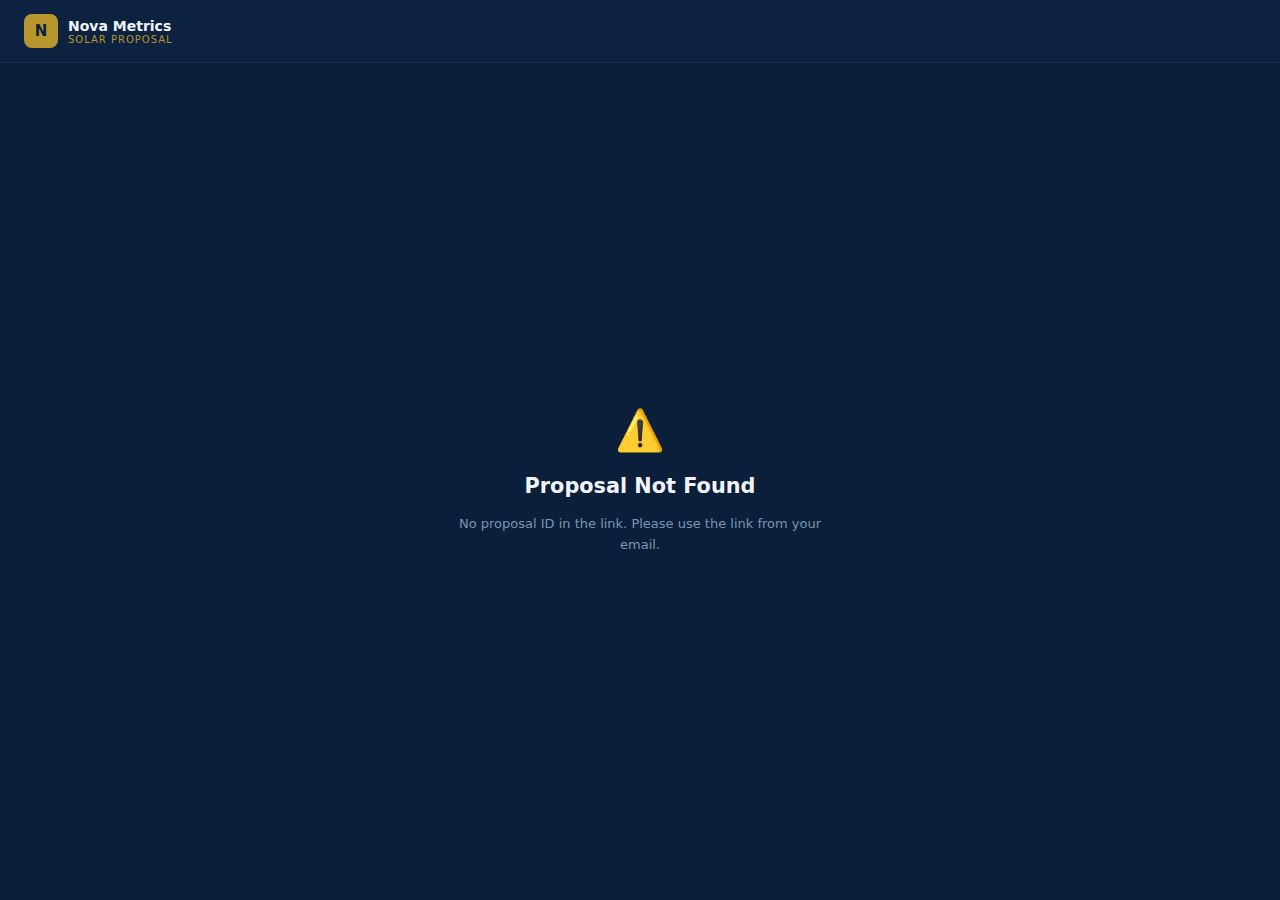
<file: view.html>
<!DOCTYPE html>
<html lang="en">
<head>
<meta charset="UTF-8">
<meta name="viewport" content="width=device-width, initial-scale=1.0">
<title>Your Solar Proposal — Nova Metrics</title>
<style>
*{box-sizing:border-box;margin:0;padding:0}
body{font-family:system-ui,-apple-system,sans-serif;background:#0B1F3A;color:#f0f4f8;min-height:100vh;display:flex;flex-direction:column}
/* ── HEADER ── */
.header{background:#0d2240;border-bottom:1px solid rgba(255,255,255,.07);padding:14px 24px;display:flex;align-items:center;justify-content:space-between;flex-shrink:0}
.brand{display:flex;align-items:center;gap:10px}
.brand-icon{width:34px;height:34px;background:#B8962E;border-radius:8px;display:flex;align-items:center;justify-content:center;font-weight:700;font-size:15px;color:#0B1F3A}
.brand-name{font-size:14px;font-weight:600}
.brand-sub{font-size:10px;color:#B8962E;letter-spacing:.1em;text-transform:uppercase}
.header-right{display:flex;gap:10px;align-items:center}
.btn{display:inline-flex;align-items:center;gap:7px;padding:9px 18px;border-radius:8px;font-size:13px;font-weight:600;border:none;cursor:pointer;text-decoration:none;transition:all .2s;font-family:inherit}
.btn-gold{background:#B8962E;color:#0B1F3A}.btn-gold:hover{background:#d4ac3a;transform:translateY(-1px)}
.btn-ghost{background:rgba(255,255,255,.07);color:#f0f4f8;border:1px solid rgba(255,255,255,.1)}.btn-ghost:hover{background:rgba(255,255,255,.12)}
/* ── STATES ── */
.state{flex:1;display:flex;flex-direction:column;align-items:center;justify-content:center;gap:16px;padding:32px;text-align:center}
.state.hidden{display:none}
.spinner{width:36px;height:36px;border:3px solid rgba(184,150,46,.2);border-top-color:#B8962E;border-radius:50%;animation:spin .8s linear infinite}
@keyframes spin{to{transform:rotate(360deg)}}
.state-icon{font-size:40px;margin-bottom:4px}
.state-title{font-size:1.3rem;font-weight:600}
.state-sub{font-size:13px;color:#7a95af;max-width:400px;line-height:1.6}
/* ── PDF FRAME ── */
#pdf-container{flex:1;display:none;flex-direction:column}
.pdf-toolbar{background:#0d2240;border-bottom:1px solid rgba(255,255,255,.07);padding:10px 20px;display:flex;align-items:center;justify-content:space-between;flex-shrink:0}
.proposal-info{font-size:12px;color:#7a95af}
.proposal-info strong{color:#f0f4f8}
iframe#pdf-frame{flex:1;border:none;background:#fff;width:100%;min-height:0}
/* ── MOBILE FALLBACK ── */
#mobile-fallback{flex:1;display:none;flex-direction:column;align-items:center;justify-content:center;padding:32px;text-align:center;gap:16px}
</style>
</head>
<body>

<header class="header">
  <div class="brand">
    <div class="brand-icon">N</div>
    <div>
      <div class="brand-name">Nova Metrics</div>
      <div class="brand-sub">Solar Proposal</div>
    </div>
  </div>
  <div class="header-right" id="header-actions" style="display:none">
    <button class="btn btn-ghost" id="btn-download" onclick="trackDownload()">
      ⬇ Download PDF
    </button>
  </div>
</header>

<!-- Loading -->
<div class="state" id="state-loading">
  <div class="spinner"></div>
  <div class="state-title">Loading your proposal…</div>
  <div class="state-sub">Please wait while we prepare your personalised solar report.</div>
</div>

<!-- Error -->
<div class="state hidden" id="state-error">
  <div class="state-icon">⚠️</div>
  <div class="state-title">Proposal Not Found</div>
  <div class="state-sub" id="error-msg">This proposal link may have expired or is incorrect. Please contact your installer.</div>
</div>

<!-- PDF viewer (desktop) -->
<div id="pdf-container">
  <div class="pdf-toolbar">
    <div class="proposal-info">Solar Proposal — <strong id="info-name">—</strong> — <strong id="info-loc">—</strong></div>
    <button class="btn btn-gold" onclick="trackDownload()">⬇ Download PDF</button>
  </div>
  <iframe id="pdf-frame" title="Solar Proposal"></iframe>
</div>

<!-- Mobile fallback -->
<div id="mobile-fallback">
  <div class="state-icon">📄</div>
  <div class="state-title">Your Solar Proposal is Ready</div>
  <div class="state-sub">Tap the button below to open your personalised solar report.</div>
  <a id="mobile-open-btn" class="btn btn-gold" href="#" target="_blank">Open Proposal PDF</a>
</div>

<script>
const SUPA_URL  = 'https://zloxcqrhkcohheeixfns.supabase.co';
const SUPA_ANON = 'eyJhbGciOiJIUzI1NiIsInR5cCI6IkpXVCJ9.eyJpc3MiOiJzdXBhYmFzZSIsInJlZiI6Inpsb3hjcXJoa2NvaGhlZWl4Zm5zIiwicm9sZSI6ImFub24iLCJpYXQiOjE3NjI5MzYwMDAsImV4cCI6MjA3ODUxMjAwMH0.ijtsZHbv1aadnOBv1WOkhILsiHEeSLZkJ-iwr2KROdg';

const params = new URLSearchParams(window.location.search);
const aiId   = params.get('id');
let   signedUrl = null;

function show(id) {
  ['state-loading','state-error','pdf-container','mobile-fallback']
    .forEach(s => {
      const el = document.getElementById(s);
      if (el) el.style.display = s === id ? (s === 'pdf-container' ? 'flex' : s === 'mobile-fallback' ? 'flex' : 'flex') : 'none';
    });
}

function isMobile() {
  return /Android|iPhone|iPad|iPod/i.test(navigator.userAgent) || window.innerWidth < 640;
}

async function trackDownload() {
  if (!aiId) return;
  // fire-and-forget: record download, then open the PDF
  fetch(`${SUPA_URL}/functions/v1/proposal-view/${aiId}?track=download`, {
    headers: { apikey: SUPA_ANON }
  }).catch(() => {});
  if (signedUrl) {
    const a = document.createElement('a');
    a.href = signedUrl;
    a.download = `solar-proposal-${aiId}.pdf`;
    a.target = '_blank';
    a.click();
  }
}

async function boot() {
  if (!aiId) {
    document.getElementById('error-msg').textContent = 'No proposal ID in the link. Please use the link from your email.';
    show('state-error');
    return;
  }

  try {
    // Call edge function in JSON mode — this records the view and returns a fresh signed URL
    const res = await fetch(
      `${SUPA_URL}/functions/v1/proposal-view/${aiId}?format=json`,
      { headers: { apikey: SUPA_ANON } }
    );
    const data = await res.json();

    if (!res.ok || data.error) {
      document.getElementById('error-msg').textContent =
        data.error || 'Could not load proposal. Please try again or contact your installer.';
      show('state-error');
      return;
    }

    signedUrl = data.signed_url;

    // Show proposal info
    if (data.client_name) document.getElementById('info-name').textContent = data.client_name;
    if (data.location)    document.getElementById('info-loc').textContent  = data.location;

    document.getElementById('header-actions').style.display = 'flex';

    if (isMobile()) {
      // On mobile: show a button instead of iframe (better UX)
      document.getElementById('mobile-open-btn').href = signedUrl;
      document.getElementById('mobile-fallback').style.display = 'flex';
      document.getElementById('state-loading').style.display = 'none';
    } else {
      // Desktop: embed PDF in iframe
      document.getElementById('pdf-frame').src = signedUrl;
      document.getElementById('pdf-container').style.display = 'flex';
      document.getElementById('state-loading').style.display = 'none';
    }

  } catch(e) {
    document.getElementById('error-msg').textContent = 'Network error. Please check your connection and try again.';
    show('state-error');
  }
}

boot();
</script>
</body>
</html>
</file>
